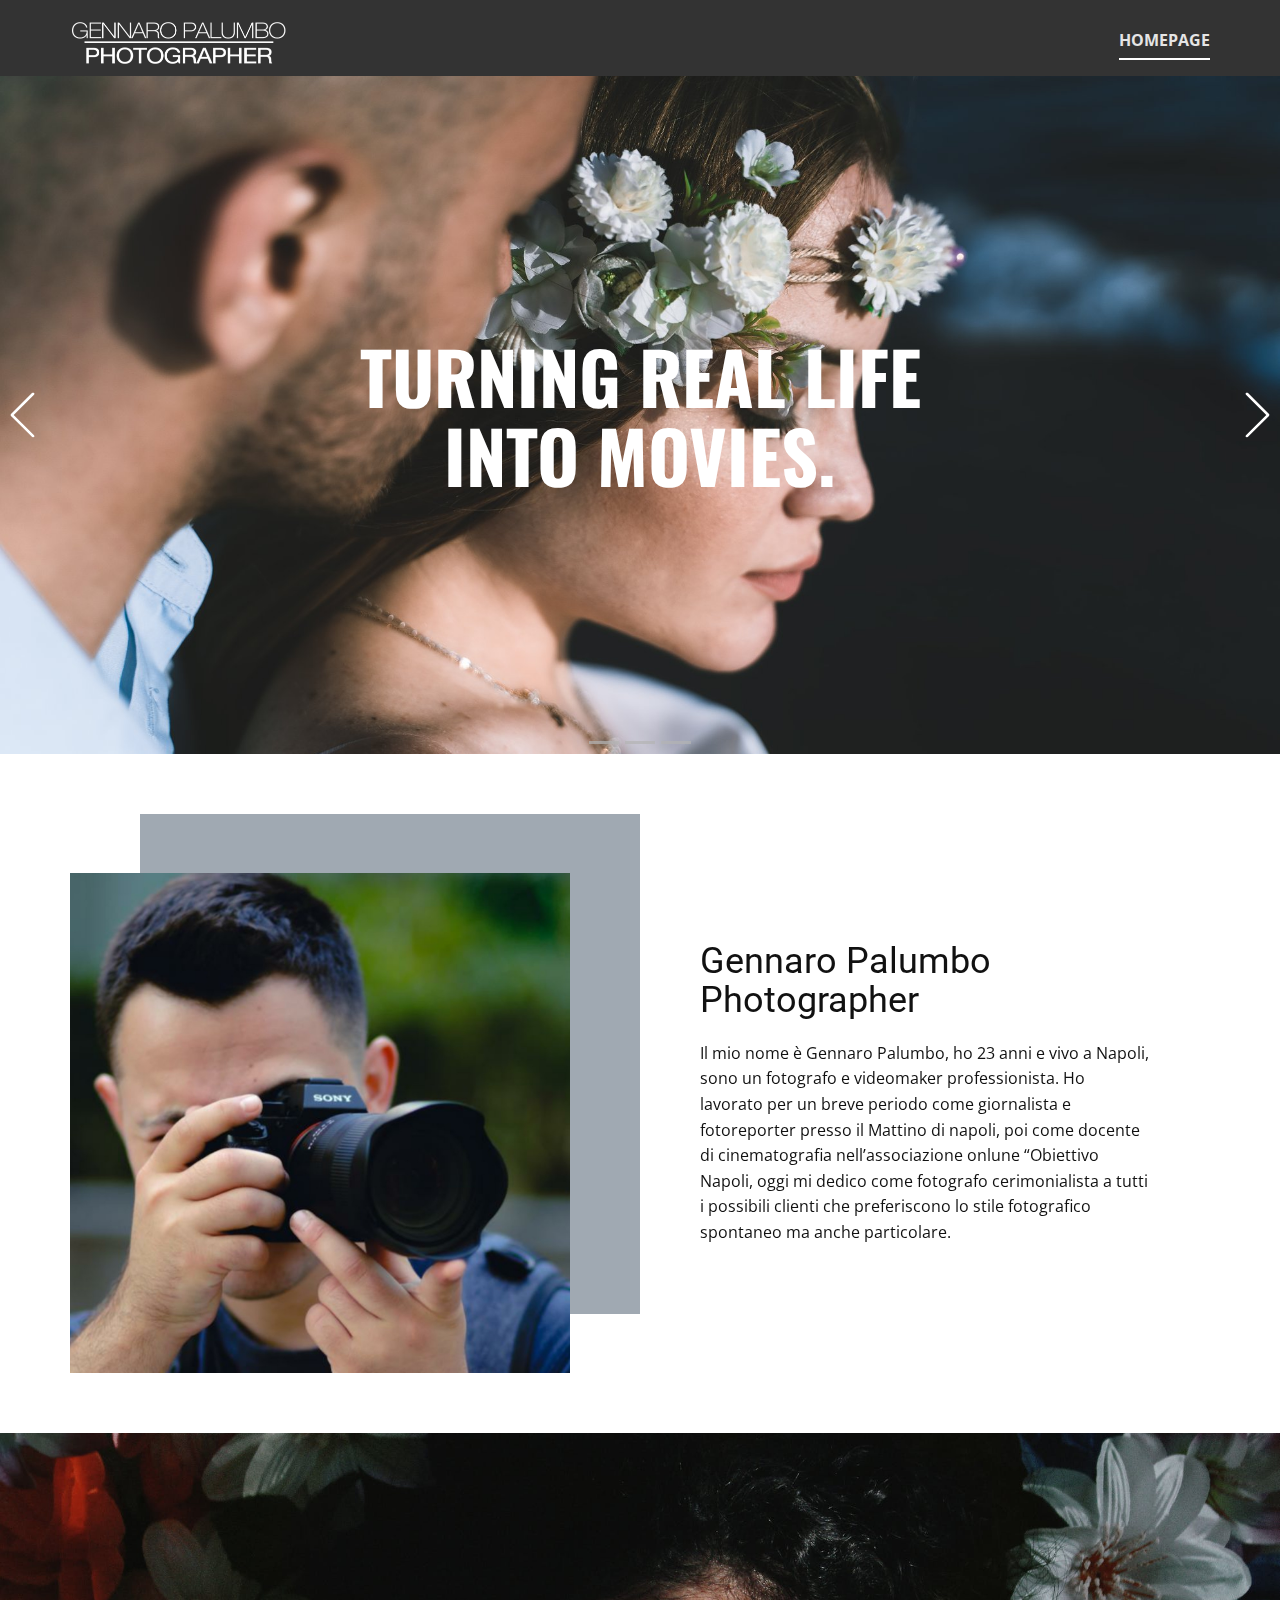
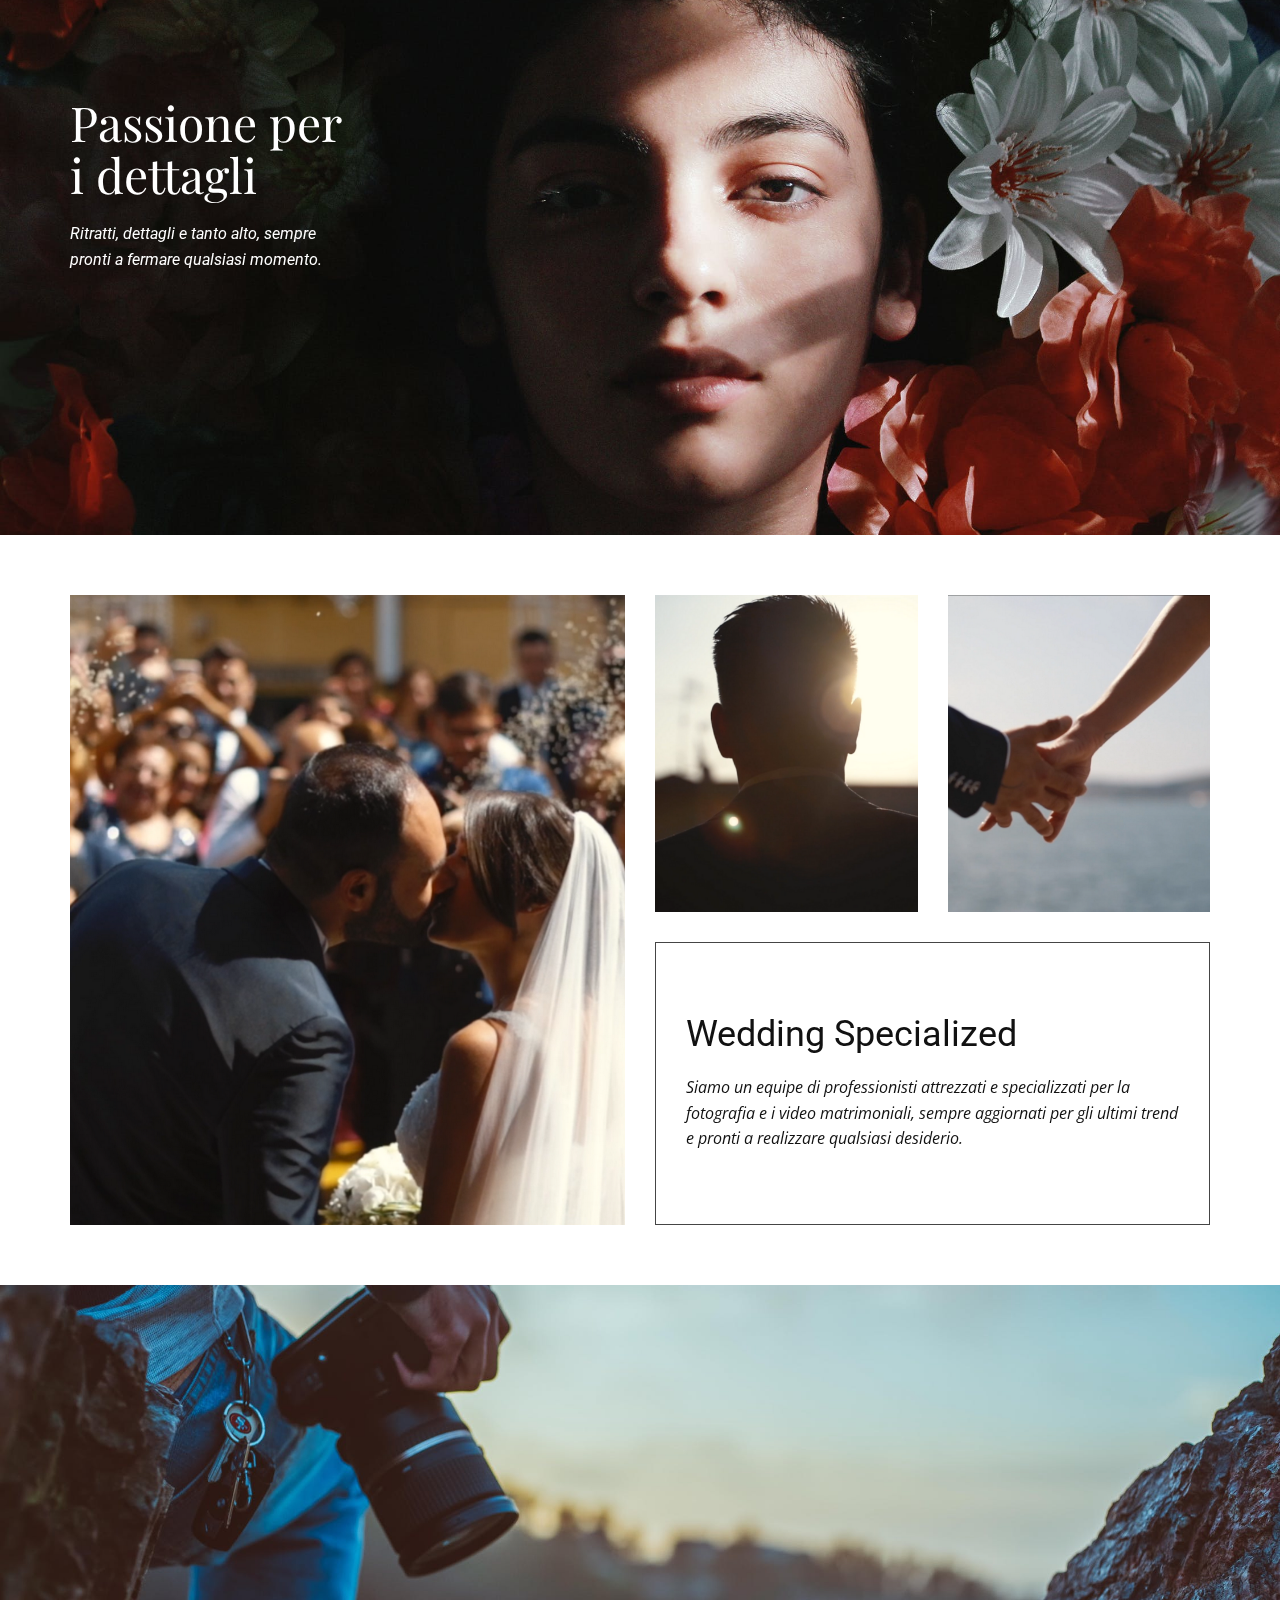
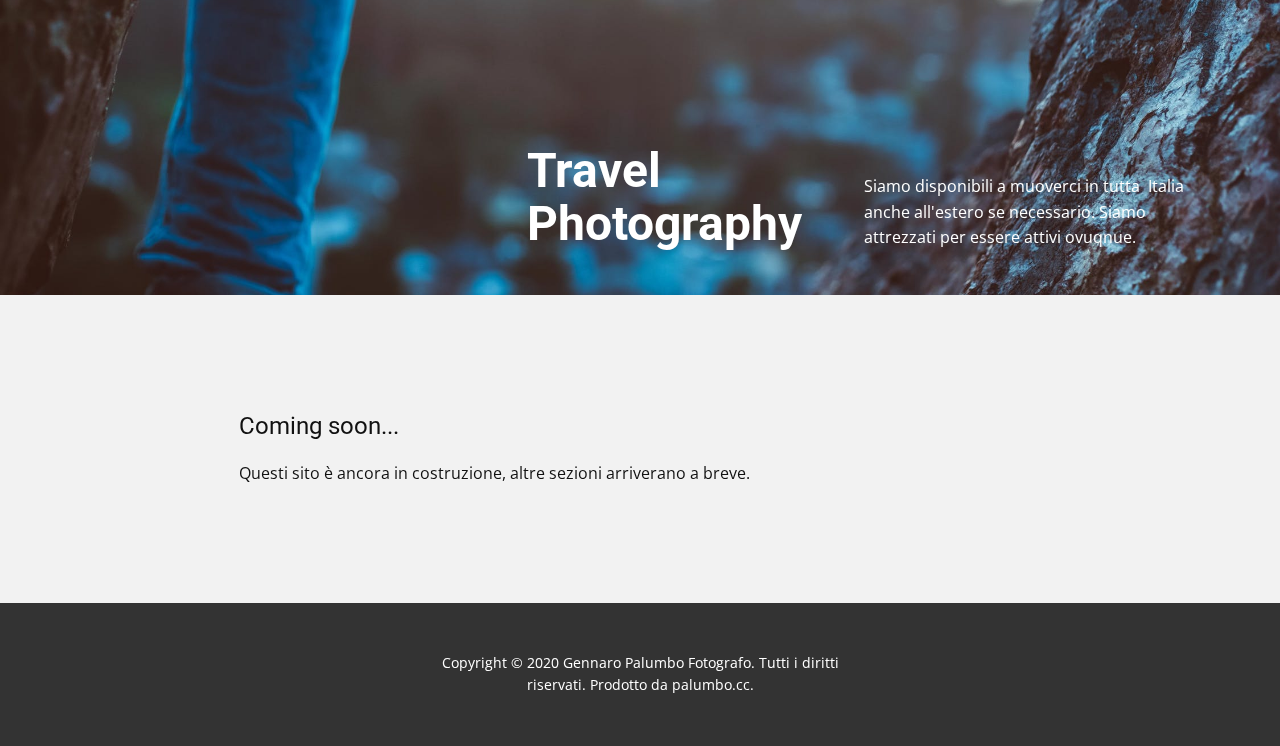
<file: index.html>
<!DOCTYPE html>
<html style="font-size: 16px;" lang="it-IT">
  <head>
    <meta name="viewport" content="width=device-width, initial-scale=1.0">
    <meta charset="utf-8">
    <meta name="keywords" content="turning real lifeinto movies., CEremonialPHOTOGRAPHER, modelshooting, Gennaro Palumbo Photographer, Wedding Specialized">
    <meta name="description" content="">
    <meta name="page_type" content="np-template-header-footer-from-plugin">
    <title>HomePage</title>
    <link rel="stylesheet" href="nicepage.css" media="screen">
<link rel="stylesheet" href="HomePage.css" media="screen">
    <script class="u-script" type="text/javascript" src="jquery.js" defer=""></script>
    <script class="u-script" type="text/javascript" src="nicepage.js" defer=""></script>
    <meta name="generator" content="Nicepage 2.22.0, nicepage.com">
    
    
    
    
    
    
    
    
    
    
    <link id="u-theme-google-font" rel="stylesheet" href="https://fonts.googleapis.com/css?family=Roboto:100,100i,300,300i,400,400i,500,500i,700,700i,900,900i|Open+Sans:300,300i,400,400i,600,600i,700,700i,800,800i">
    <link id="u-page-google-font" rel="stylesheet" href="https://fonts.googleapis.com/css?family=Oswald:200,300,400,500,600,700|Playfair+Display:400,400i,700,700i,900,900i">
    <script type="application/ld+json">{
		"@context": "http://schema.org",
		"@type": "Organization",
		"name": "Gennaro Palumbo Photographer",
		"url": "index.html",
		"logo": "images/logo_bianco.png"
}</script>
    <meta property="og:title" content="HomePage">
    <meta property="og:type" content="website">
    <meta name="theme-color" content="#478ac9">
    <link rel="canonical" href="index.html">
    <meta property="og:url" content="index.html">
  </head>
  <body data-home-page="HomePage.html" data-home-page-title="HomePage" class="u-body"><header class="u-clearfix u-grey-80 u-header u-sticky u-header" id="sec-715e"><div class="u-clearfix u-sheet u-sheet-1">
        <a href="https://nicepage.com" class="u-image u-logo u-image-1">
          <img src="images/logo_bianco.png" class="u-logo-image u-logo-image-1" data-image-width="216.857">
        </a>
        <nav class="u-menu u-menu-dropdown u-offcanvas u-menu-1">
          <div class="menu-collapse" style="font-size: 1rem; letter-spacing: 0; font-weight: 700; text-transform: uppercase;">
            <a class="u-border-2 u-border-active-white u-border-hover-palette-1-base u-border-no-left u-border-no-right u-border-no-top u-button-style u-custom-left-right-menu-spacing u-custom-padding-bottom u-custom-top-bottom-menu-spacing u-nav-link u-text-active-grey-10 u-text-hover-palette-2-base u-text-white" href="#">
              <svg><use xmlns:xlink="http://www.w3.org/1999/xlink" xlink:href="#menu-hamburger"></use></svg>
              <svg version="1.1" xmlns="http://www.w3.org/2000/svg" xmlns:xlink="http://www.w3.org/1999/xlink"><defs><symbol id="menu-hamburger" viewBox="0 0 16 16" style="width: 16px; height: 16px;"><rect y="1" width="16" height="2"></rect><rect y="7" width="16" height="2"></rect><rect y="13" width="16" height="2"></rect>
</symbol>
</defs></svg>
            </a>
          </div>
          <div class="u-nav-container">
            <ul class="u-nav u-spacing-30 u-text-white u-unstyled u-nav-1"><li class="u-nav-item"><a class="u-border-2 u-border-active-white u-border-hover-palette-1-base u-border-no-left u-border-no-right u-border-no-top u-button-style u-nav-link u-text-active-grey-10 u-text-hover-palette-2-base u-text-white" href="HomePage.html" style="padding: 10px 0;">HomePage</a>
</li></ul>
          </div>
          <div class="u-nav-container-collapse">
            <div class="u-black u-container-style u-inner-container-layout u-opacity u-opacity-95 u-sidenav">
              <div class="u-menu-close"></div>
              <ul class="u-align-center u-nav u-popupmenu-items u-unstyled u-nav-2"><li class="u-nav-item"><a class="u-button-style u-nav-link" href="HomePage.html">HomePage</a>
</li></ul>
            </div>
            <div class="u-black u-menu-overlay u-opacity u-opacity-70"></div>
          </div>
        </nav>
      </div></header>
    <section id="carousel_afe4" class="u-carousel u-slide u-block-e05d-1" data-u-ride="carousel" data-interval="5000">
      <ol class="u-absolute-hcenter u-carousel-indicators u-block-e05d-2">
        <li data-u-target="#carousel_afe4" data-u-slide-to="0" class="u-grey-30"></li>
        <li data-u-target="#carousel_afe4" class="u-grey-30" data-u-slide-to="1"></li>
        <li data-u-target="#carousel_afe4" class="u-grey-30" data-u-slide-to="2"></li>
      </ol>
      <div class="u-carousel-inner" role="listbox">
        <div class="u-active u-align-center u-carousel-item u-clearfix u-image u-section-1-1" src="">
          <div class="u-clearfix u-sheet u-valign-middle u-sheet-1">
            <h1 class="u-custom-font u-font-oswald u-text u-text-body-alt-color u-text-default u-title u-text-1">turning real life<br>into movies.
            </h1>
          </div>
        </div>
        <div class="u-align-center u-carousel-item u-clearfix u-image u-section-1-2" src="">
          <div class="u-clearfix u-sheet u-valign-middle u-sheet-1">
            <h1 class="u-custom-font u-font-oswald u-text u-text-body-alt-color u-text-default u-title u-text-1">CEremonial<br>PHOTOGRAPHER
            </h1>
          </div>
        </div>
        <div class="u-align-center u-carousel-item u-clearfix u-image u-section-1-3" src="">
          <div class="u-clearfix u-sheet u-valign-middle u-sheet-1">
            <h1 class="u-custom-font u-font-oswald u-text u-text-body-alt-color u-text-default u-title u-text-1">model<br>shooting
            </h1>
          </div>
        </div>
      </div>
      <a class="u-absolute-vcenter u-carousel-control u-carousel-control-prev u-text-body-alt-color u-block-e05d-3" href="#carousel_afe4" role="button" data-u-slide="prev">
        <span aria-hidden="true">
          <svg viewBox="0 0 477.175 477.175"><path d="M145.188,238.575l215.5-215.5c5.3-5.3,5.3-13.8,0-19.1s-13.8-5.3-19.1,0l-225.1,225.1c-5.3,5.3-5.3,13.8,0,19.1l225.1,225
                    c2.6,2.6,6.1,4,9.5,4s6.9-1.3,9.5-4c5.3-5.3,5.3-13.8,0-19.1L145.188,238.575z"></path></svg>
        </span>
        <span class="sr-only">Previous</span>
      </a>
      <a class="u-absolute-vcenter u-carousel-control u-carousel-control-next u-text-body-alt-color u-block-e05d-4" href="#carousel_afe4" role="button" data-u-slide="next">
        <span aria-hidden="true">
          <svg viewBox="0 0 477.175 477.175"><path d="M360.731,229.075l-225.1-225.1c-5.3-5.3-13.8-5.3-19.1,0s-5.3,13.8,0,19.1l215.5,215.5l-215.5,215.5
                    c-5.3,5.3-5.3,13.8,0,19.1c2.6,2.6,6.1,4,9.5,4c3.4,0,6.9-1.3,9.5-4l225.1-225.1C365.931,242.875,365.931,234.275,360.731,229.075z"></path></svg>
        </span>
        <span class="sr-only">Next</span>
      </a>
    </section>
    <section class="u-clearfix u-section-2" id="sec-6f12">
      <div class="u-clearfix u-sheet u-sheet-1">
        <div class="u-clearfix u-expanded-width u-gutter-0 u-layout-wrap u-layout-wrap-1">
          <div class="u-layout">
            <div class="u-layout-row">
              <div class="u-container-style u-expand-resize u-layout-cell u-left-cell u-size-30 u-layout-cell-1">
                <div class="u-container-layout u-container-layout-1">
                  <div class="u-opacity u-opacity-50 u-palette-1-dark-2 u-shape u-shape-rectangle u-shape-1"></div>
                  <img class="u-image u-image-1" src="images/io.jpg">
                </div>
              </div>
              <div class="u-align-left u-container-style u-layout-cell u-right-cell u-size-30 u-layout-cell-2">
                <div class="u-container-layout u-valign-middle u-container-layout-2">
                  <h2 class="u-text u-text-1">Gennaro Palumbo Photographer</h2>
                  <p class="u-text u-text-2">Il mio nome è Gennaro Palumbo, ho 23 anni e vivo a Napoli, sono un fotografo e videomaker professionista. Ho lavorato per un breve periodo 
come giornalista e fotoreporter presso il Mattino di napoli,
poi come docente di cinematografia nell’associazione onlune “Obiettivo Napoli, oggi mi dedico come fotografo cerimonialista a tutti i possibili
clienti che preferiscono lo stile fotografico spontaneo ma anche particolare.</p>
                </div>
              </div>
            </div>
          </div>
        </div>
      </div>
    </section>
    <section class="u-clearfix u-image u-section-3" id="carousel_d69c">
      <div class="u-clearfix u-sheet u-valign-middle u-sheet-1">
        <h1 class="u-custom-font u-font-playfair-display u-text u-text-body-alt-color u-text-1">Passione per<br>i dettagli
        </h1>
        <p class="u-custom-font u-heading-font u-text u-text-body-alt-color u-text-2">Ritratti, dettagli e tanto alto, sempre<br>pronti a fermare qualsiasi momento.
        </p>
      </div>
    </section>
    <section class="u-clearfix u-section-4" id="carousel_d98d">
      <div class="u-clearfix u-sheet u-sheet-1">
        <div class="u-clearfix u-expanded-width u-gutter-30 u-layout-wrap u-layout-wrap-1">
          <div class="u-layout">
            <div class="u-layout-row">
              <div class="u-size-30">
                <div class="u-layout-col">
                  <div class="u-align-left u-container-style u-image u-layout-cell u-left-cell u-size-60 u-image-1" data-image-width="1600" data-image-height="1058">
                    <div class="u-container-layout"></div>
                  </div>
                </div>
              </div>
              <div class="u-size-30">
                <div class="u-layout-col">
                  <div class="u-size-30">
                    <div class="u-layout-row">
                      <div class="u-align-left u-container-style u-expand-resize u-image u-layout-cell u-size-30 u-image-2" src="">
                        <div class="u-container-layout u-valign-bottom"></div>
                      </div>
                      <div class="u-align-left u-container-style u-image u-layout-cell u-right-cell u-size-30 u-image-3">
                        <div class="u-container-layout u-valign-bottom"></div>
                      </div>
                    </div>
                  </div>
                  <div class="u-size-30">
                    <div class="u-layout-col">
                      <div class="u-align-left u-container-style u-layout-cell u-right-cell u-size-60 u-layout-cell-4" src="">
                        <div class="u-border-1 u-border-grey-dark-1 u-container-layout u-valign-middle u-container-layout-4" src="">
                          <h2 class="u-text u-text-1">Wedding Specialized</h2>
                          <p class="u-text u-text-2">Siamo un equipe di professionisti attrezzati e specializzati per la fotografia e i video matrimoniali, sempre aggiornati per gli ultimi trend e pronti a realizzare qualsiasi desiderio.</p>
                        </div>
                      </div>
                    </div>
                  </div>
                </div>
              </div>
            </div>
          </div>
        </div>
      </div>
    </section>
    <section class="u-clearfix u-image u-section-5" id="carousel_5e46">
      <div class="u-clearfix u-sheet u-sheet-1">
        <div class="u-clearfix u-layout-wrap u-layout-wrap-1">
          <div class="u-layout">
            <div class="u-layout-row">
              <div class="u-container-style u-layout-cell u-left-cell u-size-30 u-layout-cell-1">
                <div class="u-container-layout u-valign-bottom u-container-layout-1">
                  <h2 class="u-text u-text-body-alt-color u-text-default u-text-1">Travel&nbsp;<br>Photography
                  </h2>
                </div>
              </div>
              <div class="u-container-style u-layout-cell u-right-cell u-size-30 u-layout-cell-2">
                <div class="u-container-layout u-valign-bottom u-container-layout-2">
                  <p class="u-text u-text-body-alt-color u-text-default u-text-2">Siamo disponibili a muoverci in tutta&nbsp; Italia<br>anche all'estero se necessario. Siamo attrezzati per essere attivi ovuqnue.
                  </p>
                </div>
              </div>
            </div>
          </div>
        </div>
      </div>
    </section>
    <section class="u-clearfix u-grey-5 u-section-6" id="sec-ddc2">
      <div class="u-clearfix u-sheet u-valign-middle u-sheet-1">
        <h4 class="u-text u-text-1">Coming soon...</h4>
        <p class="u-text u-text-2">Questi sito è ancora in costruzione, altre sezioni arriverano a breve.</p>
      </div>
    </section>
    
    
    <footer class="u-align-center u-clearfix u-footer u-grey-80 u-footer" id="sec-de68"><div class="u-clearfix u-sheet u-sheet-1">
        <p class="u-small-text u-text u-text-variant u-text-1">Copyright © 2020 Gennaro Palumbo Fotografo. Tutti i diritti riservati. Prodotto da <a href="https://site.palumbo.cc" class="u-btn u-button-style u-none u-text-hover-palette-2-base u-text-white u-btn-1">palumbo.cc</a>.
        </p>
      </div></footer>
  </body>
</html>
</file>
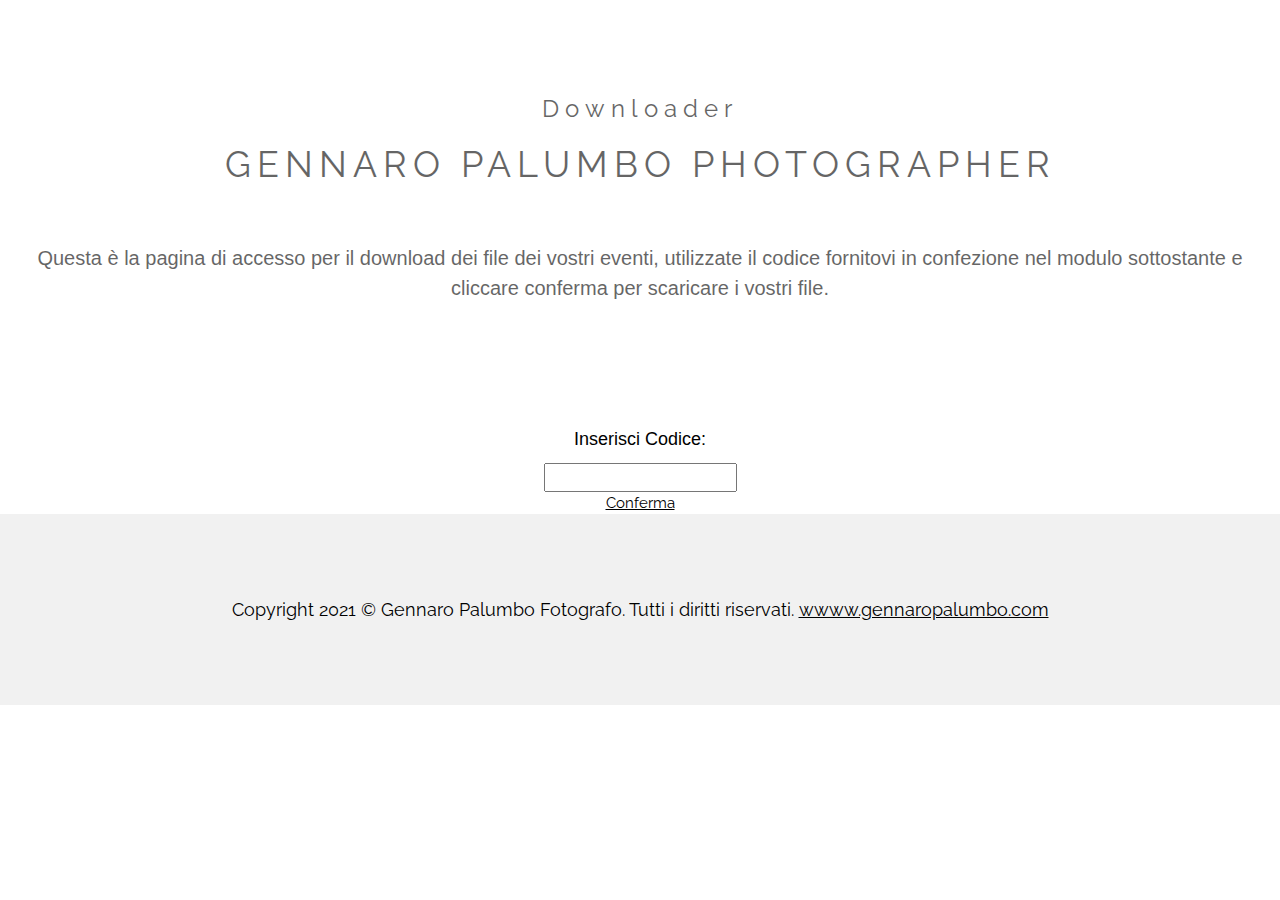
<file: code/index.html>
<!DOCTYPE html>
<html>
<title>Downloader - Gennaro Palumbo Photographer</title>
<meta charset="UTF-8">
<meta name="viewport" content="width=device-width, initial-scale=1">
<link rel="stylesheet" href="https://www.w3schools.com/w3css/4/w3.css">
<link rel="stylesheet" href="https://fonts.googleapis.com/css?family=Raleway">
<link rel="stylesheet" href="https://cdnjs.cloudflare.com/ajax/libs/font-awesome/4.7.0/css/font-awesome.min.css">
<style>
body,h1 {font-family: "Raleway", Arial, sans-serif}
h1 {letter-spacing: 6px}
.w3-row-padding img {margin-bottom: 12px}
</style>
<body>

<!-- !PAGE CONTENT! -->
<div class="w3-content" style="max-width:1500px">

<!-- Header -->
<header class="w3-panel w3-center w3-opacity" style="padding:65px 16px">
  <h1 class="w3-xlarge">Downloader</h1>
  <h1>GENNARO PALUMBO PHOTOGRAPHER</h1>
  
  <div class="w3-padding-32">
<h4>Questa è la pagina di accesso per il download dei file dei vostri eventi, utilizzate il codice fornitovi in confezione nel modulo sottostante e cliccare conferma per scaricare i vostri file.</h4>
  </div>
</header>

<!-- Form -->
<center>
<h5>Inserisci Codice:<br></h5> <input id='password' type='text'  /><br>
<a onclick="javascript:return validatePass()"><u>Conferma</u></a>
<script>
function validatePass(){
    if(document.getElementById('password').value == 'test'){
    window.open("http://gennaropalumbo.com");
        return true;
    }
  if(document.getElementById('password').value == 'rakho21'){
    window.open("https://mega.nz/folder/2N1mBbZB#M_FWOQbTa4PHJKr4GKIccw");
        return true;
    }
    if(document.getElementById('password').value == 'battesimo_piacentile'){
      window.open("https://mega.nz/folder/rUNFzayJ#1_1ZWU6E4vXDCzNhtbK2ug");
          return true;
      }
	  if(document.getElementById('password').value == 'comunionedesimone'){
	  	window.open("https://mega.nz/folder/3JUWzbrD#ZTGqXbhNSMbhesH55SAiJg");
		  return true;
	  }
	  if(document.getElementById('password').value == '18francescoesposito'){
	  	window.open("https://e.pcloud.link/publink/show?code=kZWeShZMd0Ba8oahaJfSezQrc51kX1fpS9X");
		  return true;
	  }
  else{
        alert('Il codice inserito non è corretto o inesistente. Riprovare.');
        return false;
    }
}
</script>
  </center>
<!-- End Page Content -->
</div>

<!-- Footer -->
<footer class="w3-container w3-padding-64 w3-light-grey w3-center w3-large"> 
  <p>Copyright 2021 © Gennaro Palumbo Fotografo. Tutti i diritti riservati. <a href="http://gennaropalumbo.com" target="_blank" class="w3-hover-text-green">wwww.gennaropalumbo.com</a></p>
</footer>

</body>
</html>
</file>
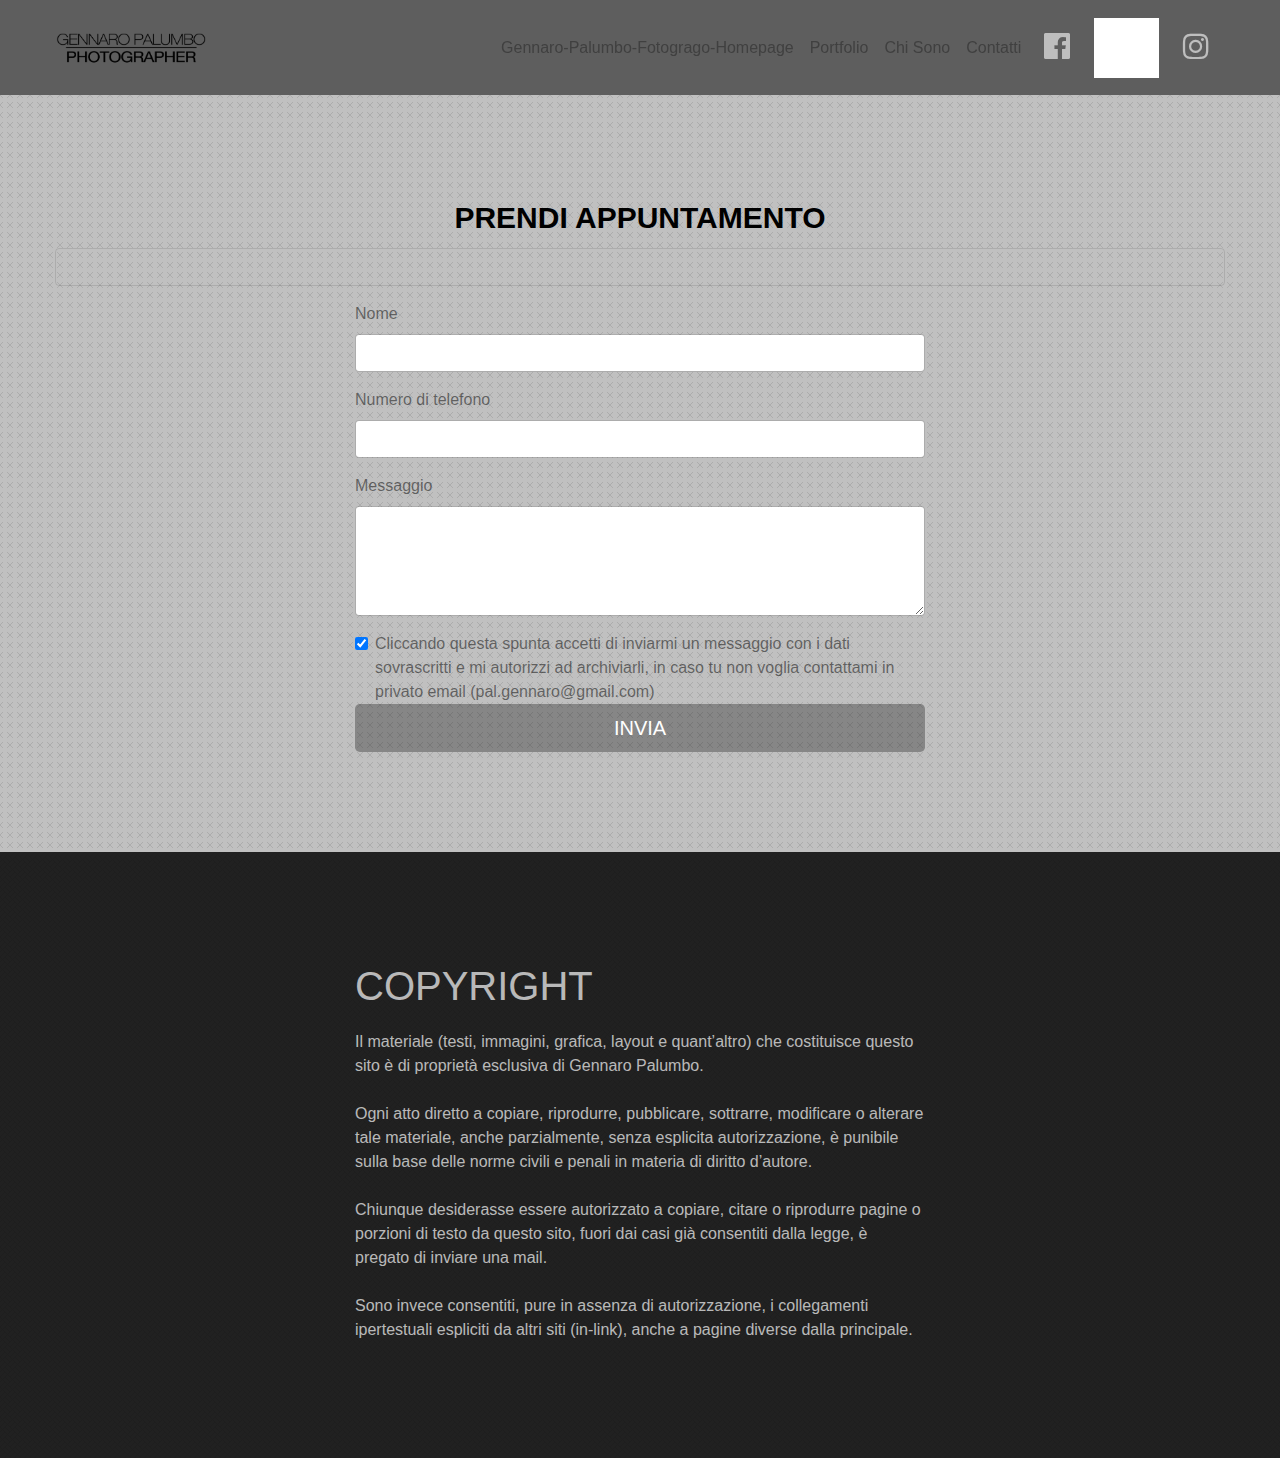
<file: chi-sono.html>
<!doctype html><html lang="it"><head>  <meta charset="utf-8">  <meta name="keywords" content="">  <meta name="description" content="">  <meta name="viewport" content="width=device-width, initial-scale=1.0, viewport-fit=cover">  <link rel="shortcut icon" type="image/png" href="favicon.ico">  <link rel="stylesheet" type="text/css" href="./css/bootstrap.min.css?8489"><link rel="stylesheet" type="text/css" href="style.css?6330"><link rel="stylesheet" type="text/css" href="./css/animate.min.css?4347"><link rel="stylesheet" type="text/css" href="./css/font-awesome.min.css"><link rel="stylesheet" type="text/css" href="./css/et-line.min.css">  <script src="./js/jquery-3.3.1.min.js?9576"></script><script src="./js/bootstrap.bundle.min.js?3691"></script><script src="./js/blocs.min.js?7710"></script><script src="./js/jqBootstrapValidation.js"></script><script src="./js/formHandler.js?8303"></script><script src="./js/lazysizes.min.js" defer></script>  <title>Chi Sono</title>  <!-- Analytics --> <!-- Analytics END -->  </head><body><!-- Main container --><div class="page-container">  <!-- bloc-0 --><div class="bloc sticky-nav bgc-davys-grey d-bloc" id="bloc-0"><div class="container none"><div class="row"><div class="col"><nav class="navbar row navbar-expand-md scroll-fx-down-in navbar-light "><a class="navbar-brand scroll-fx-left-in" href="index.html"><span class="special-tag-for-editing-text-with-html"></span><span class="special-tag-for-editing-text-with-html"></span><span class="special-tag-for-editing-text-with-html"></span><span class="special-tag-for-editing-text-with-html"></span><span class="special-tag-for-editing-text-with-html"></span><span class="special-tag-for-editing-text-with-html"></span><img src="img/logo.png" alt="logo" width="150" /></a><button id="nav-toggle" type="button" class="ml-auto ui-navbar-toggler navbar-toggler border-0 p-0" data-toggle="collapse" data-target=".navbar-1" aria-expanded="false" aria-label="Toggle navigation"><span class="navbar-toggler-icon"></span></button><div class="collapse navbar-collapse navbar-1"><ul class="site-navigation nav navbar-nav ml-auto"><li class="nav-item"><a href="index.html" class="nav-link">Gennaro-Palumbo-Fotogrago-Homepage</a></li><li class="nav-item"><a href="portfolio.html" class="nav-link">Portfolio</a></li><li class="nav-item"><a href="chi-sono.html" class="nav-link">Chi Sono</a></li><li class="nav-item"><a href="contatti.html" class="nav-link">Contatti</a></li></ul></div><div class="navbar-content-area d-block col-12 col-md-3 col-lg-2"><div class="row"><div class="align-self-center col-4 text-left d-sm-block d-none"><a href="https://blocsapp.com/"><span class="fa fa-facebook-official icon-md"></span></a></div><div class="align-self-center col-4 text-center d-sm-block d-none"><a href="https://blocsapp.com/"><span class="fa fa-twitter float-md-none icon-md"></span></a></div><div class="align-self-center col-4 text-right d-sm-block d-none"><a href="https://blocsapp.com/"><span class="fa fa-instagram float-lg-none icon-md"></span></a></div></div></div></nav></div></div></div></div><!-- bloc-0 END --><!-- ScrollToTop Button --><a class="bloc-button btn btn-d scrollToTop" onclick="scrollToTarget('1',this)"><span class="fa fa-chevron-up"></span></a><!-- ScrollToTop Button END--><!-- bloc-3 --><div class="bloc bg-crosses-l-bg bg-repeat bgc-silver l-bloc" id="bloc-3"><div class="container bloc-lg"><div class="row"><div class="col"><div class="form-group"><label class="testa1 label-style"><strong>PRENDI APPUNTAMENTO</strong></label><input class="form-control sottotesto1" /></div></div></div><div class="row"><div class="col-lg-6 offset-lg-3 offset-md-2 col-md-8"><form id="form_31250" novalidate><div class="form-group"><label>Nome</label><input id="name_31250" class="form-control" required /></div><div class="form-group"><label>Numero di telefono<br></label><input id="email_31250" class="form-control" type="email" required /></div><div class="form-group"><label>Messaggio</label><textarea id="message_31250" class="form-control" rows="4" cols="50" required></textarea></div><div class="form-check"><input class="form-check-input" type="checkbox" id="optin_31250" data-validation-minchecked-message="Errore invio" data-validation-minchecked-minchecked="1" name="optin" checked="checked" /><label class="form-check-label">Cliccando questa spunta accetti di inviarmi un messaggio con i dati sovrascritti e mi autorizzi ad archiviarli, in caso tu non voglia contattami in privato email (pal.gennaro@gmail.com)</label></div> <button class="bloc-button btn btn-d btn-lg btn-block" type="submit">INVIA</button></form></div></div></div></div><!-- bloc-3 END --><!-- bloc-4 --><div class="bloc bg-tile-d-bg bg-repeat bgc-dark-jungle-green d-bloc" id="bloc-4"><div class="container bloc-lg"><div class="row"><div class="col-sm-10 offset-sm-1 col-md-8 offset-md-2 col-lg-6 offset-lg-3"><h1 class="mg-md">COPYRIGHT</h1><p class="p-style">Il materiale (testi, immagini, grafica, layout e quant&rsquo;altro) che costituisce questo sito è di proprietà esclusiva di Gennaro Palumbo.<br><br>Ogni atto diretto a copiare, riprodurre, pubblicare, sottrarre, modificare o alterare tale materiale, anche parzialmente, senza esplicita autorizzazione, è punibile sulla base delle norme civili e penali in materia di diritto d&rsquo;autore.<br><br>Chiunque desiderasse essere autorizzato a copiare, citare o riprodurre pagine o porzioni di testo da questo sito, fuori dai casi già consentiti dalla legge, è pregato di inviare una mail.<br><br>Sono invece consentiti, pure in assenza di autorizzazione, i collegamenti ipertestuali espliciti da altri siti (in-link), anche a pagine diverse dalla principale.<br></p></div></div></div></div><!-- bloc-4 END --></div><!-- Main container END -->  <script src="./js/scrollFX.js?1016"></script><!-- Preloader --><div id="page-loading-blocs-notifaction" class="page-preloader"></div><!-- Preloader END --></body></html>
</file>
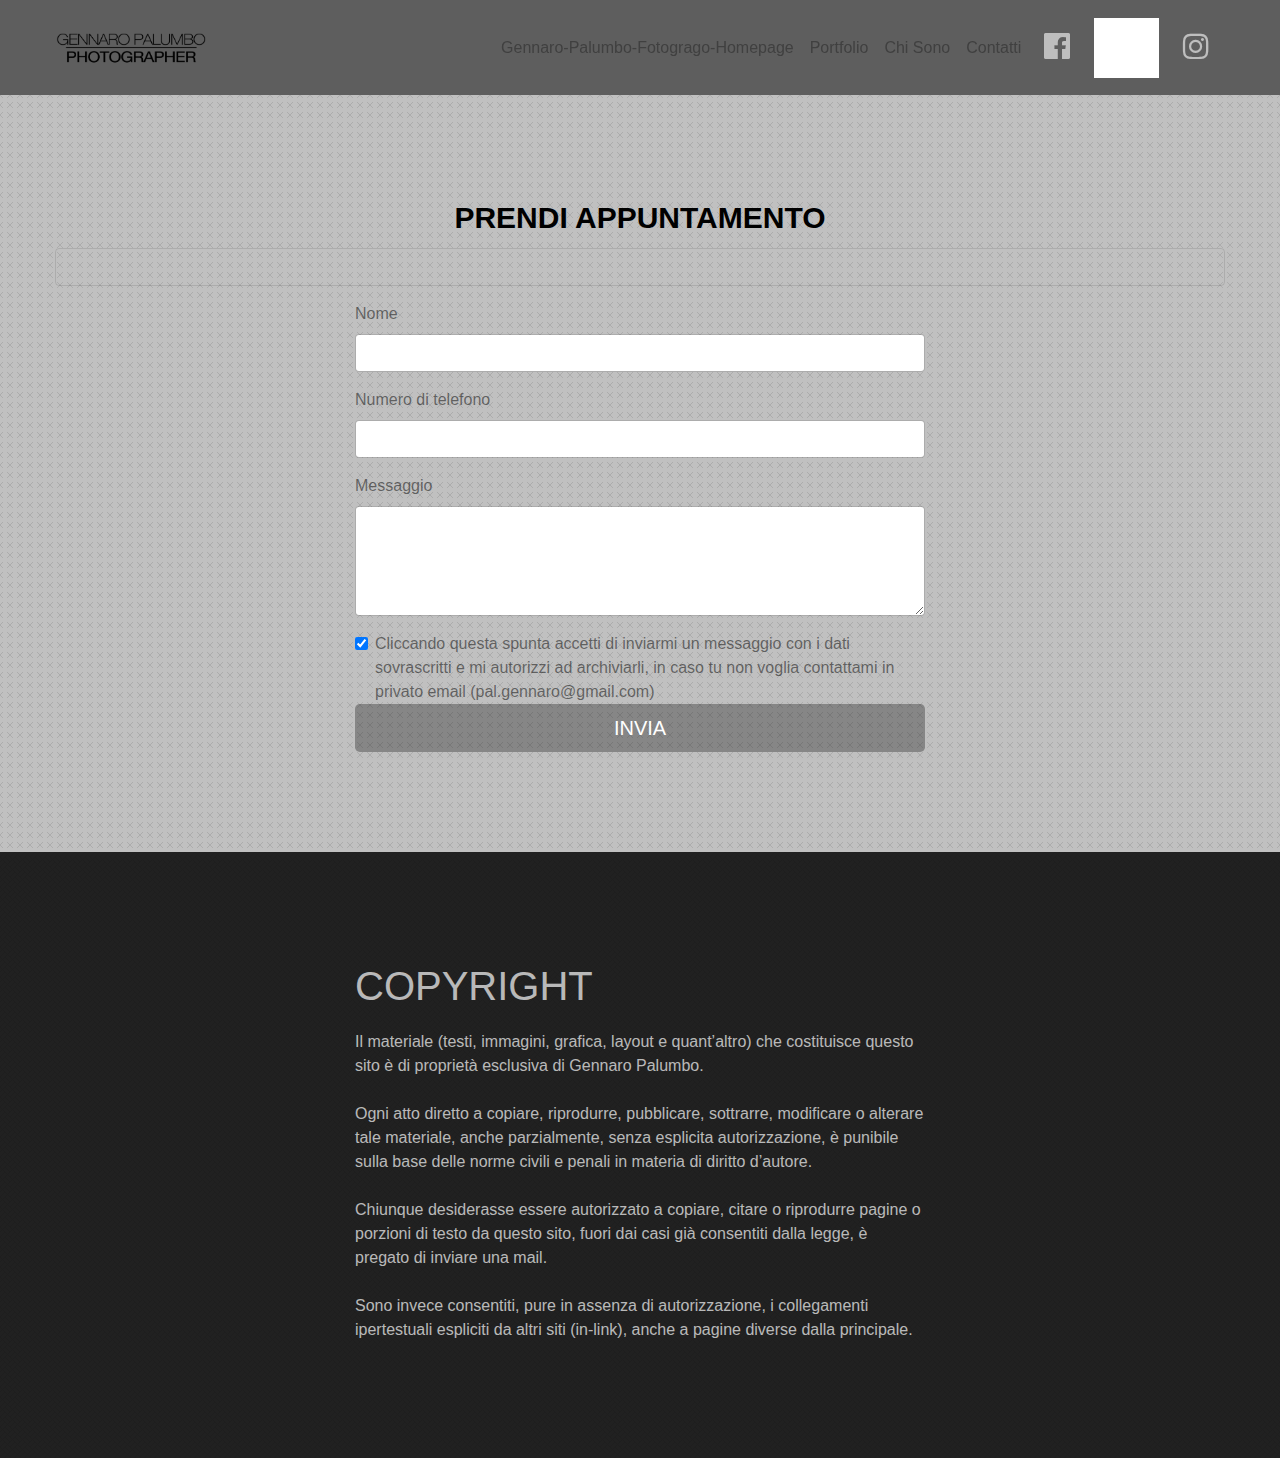
<file: contatti.html>
<!doctype html><html lang="it"><head>  <meta charset="utf-8">  <meta name="keywords" content="">  <meta name="description" content="">  <meta name="viewport" content="width=device-width, initial-scale=1.0, viewport-fit=cover">  <link rel="shortcut icon" type="image/png" href="favicon.ico">  <link rel="stylesheet" type="text/css" href="./css/bootstrap.min.css?140"><link rel="stylesheet" type="text/css" href="style.css?1232"><link rel="stylesheet" type="text/css" href="./css/animate.min.css?3955"><link rel="stylesheet" type="text/css" href="./css/font-awesome.min.css"><link rel="stylesheet" type="text/css" href="./css/et-line.min.css">  <script src="./js/jquery-3.3.1.min.js?8135"></script><script src="./js/bootstrap.bundle.min.js?5140"></script><script src="./js/blocs.min.js?1008"></script><script src="./js/jqBootstrapValidation.js"></script><script src="./js/formHandler.js?2124"></script><script src="./js/lazysizes.min.js" defer></script>  <title>Contatti</title>  <!-- Analytics --> <!-- Analytics END -->  </head><body><!-- Main container --><div class="page-container">  <!-- bloc-0 --><div class="bloc sticky-nav bgc-davys-grey d-bloc" id="bloc-0"><div class="container none"><div class="row"><div class="col"><nav class="navbar row navbar-expand-md scroll-fx-down-in navbar-light "><a class="navbar-brand scroll-fx-left-in" href="index.html"><span class="special-tag-for-editing-text-with-html"></span><span class="special-tag-for-editing-text-with-html"></span><span class="special-tag-for-editing-text-with-html"></span><span class="special-tag-for-editing-text-with-html"></span><span class="special-tag-for-editing-text-with-html"></span><span class="special-tag-for-editing-text-with-html"></span><img src="img/logo.png" alt="logo" width="150" /></a><button id="nav-toggle" type="button" class="ml-auto ui-navbar-toggler navbar-toggler border-0 p-0" data-toggle="collapse" data-target=".navbar-1" aria-expanded="false" aria-label="Toggle navigation"><span class="navbar-toggler-icon"></span></button><div class="collapse navbar-collapse navbar-1"><ul class="site-navigation nav navbar-nav ml-auto"><li class="nav-item"><a href="index.html" class="nav-link">Gennaro-Palumbo-Fotogrago-Homepage</a></li><li class="nav-item"><a href="portfolio.html" class="nav-link">Portfolio</a></li><li class="nav-item"><a href="chi-sono.html" class="nav-link">Chi Sono</a></li><li class="nav-item"><a href="contatti.html" class="nav-link">Contatti</a></li></ul></div><div class="navbar-content-area d-block col-12 col-md-3 col-lg-2"><div class="row"><div class="align-self-center col-4 text-left d-sm-block d-none"><a href="https://blocsapp.com/"><span class="fa fa-facebook-official icon-md"></span></a></div><div class="align-self-center col-4 text-center d-sm-block d-none"><a href="https://blocsapp.com/"><span class="fa fa-twitter float-md-none icon-md"></span></a></div><div class="align-self-center col-4 text-right d-sm-block d-none"><a href="https://blocsapp.com/"><span class="fa fa-instagram float-lg-none icon-md"></span></a></div></div></div></nav></div></div></div></div><!-- bloc-0 END --><!-- ScrollToTop Button --><a class="bloc-button btn btn-d scrollToTop" onclick="scrollToTarget('1',this)"><span class="fa fa-chevron-up"></span></a><!-- ScrollToTop Button END--><!-- bloc-3 --><div class="bloc bg-crosses-l-bg bg-repeat bgc-silver l-bloc" id="bloc-3"><div class="container bloc-lg"><div class="row"><div class="col"><div class="form-group"><label class="testa1 label-style"><strong>PRENDI APPUNTAMENTO</strong></label><input class="form-control sottotesto1" /></div></div></div><div class="row"><div class="col-lg-6 offset-lg-3 offset-md-2 col-md-8"><form id="form_31250" novalidate><div class="form-group"><label>Nome</label><input id="name_31250" class="form-control" required /></div><div class="form-group"><label>Numero di telefono<br></label><input id="email_31250" class="form-control" type="email" required /></div><div class="form-group"><label>Messaggio</label><textarea id="message_31250" class="form-control" rows="4" cols="50" required></textarea></div><div class="form-check"><input class="form-check-input" type="checkbox" id="optin_31250" data-validation-minchecked-message="Errore invio" data-validation-minchecked-minchecked="1" name="optin" checked="checked" /><label class="form-check-label">Cliccando questa spunta accetti di inviarmi un messaggio con i dati sovrascritti e mi autorizzi ad archiviarli, in caso tu non voglia contattami in privato email (pal.gennaro@gmail.com)</label></div> <button class="bloc-button btn btn-d btn-lg btn-block" type="submit">INVIA</button></form></div></div></div></div><!-- bloc-3 END --><!-- bloc-4 --><div class="bloc bg-tile-d-bg bg-repeat bgc-dark-jungle-green d-bloc" id="bloc-4"><div class="container bloc-lg"><div class="row"><div class="col-sm-10 offset-sm-1 col-md-8 offset-md-2 col-lg-6 offset-lg-3"><h1 class="mg-md">COPYRIGHT</h1><p class="p-style">Il materiale (testi, immagini, grafica, layout e quant&rsquo;altro) che costituisce questo sito è di proprietà esclusiva di Gennaro Palumbo.<br><br>Ogni atto diretto a copiare, riprodurre, pubblicare, sottrarre, modificare o alterare tale materiale, anche parzialmente, senza esplicita autorizzazione, è punibile sulla base delle norme civili e penali in materia di diritto d&rsquo;autore.<br><br>Chiunque desiderasse essere autorizzato a copiare, citare o riprodurre pagine o porzioni di testo da questo sito, fuori dai casi già consentiti dalla legge, è pregato di inviare una mail.<br><br>Sono invece consentiti, pure in assenza di autorizzazione, i collegamenti ipertestuali espliciti da altri siti (in-link), anche a pagine diverse dalla principale.<br></p></div></div></div></div><!-- bloc-4 END --></div><!-- Main container END -->  <script src="./js/scrollFX.js?3957"></script><!-- Preloader --><div id="page-loading-blocs-notifaction" class="page-preloader"></div><!-- Preloader END --></body></html>
</file>
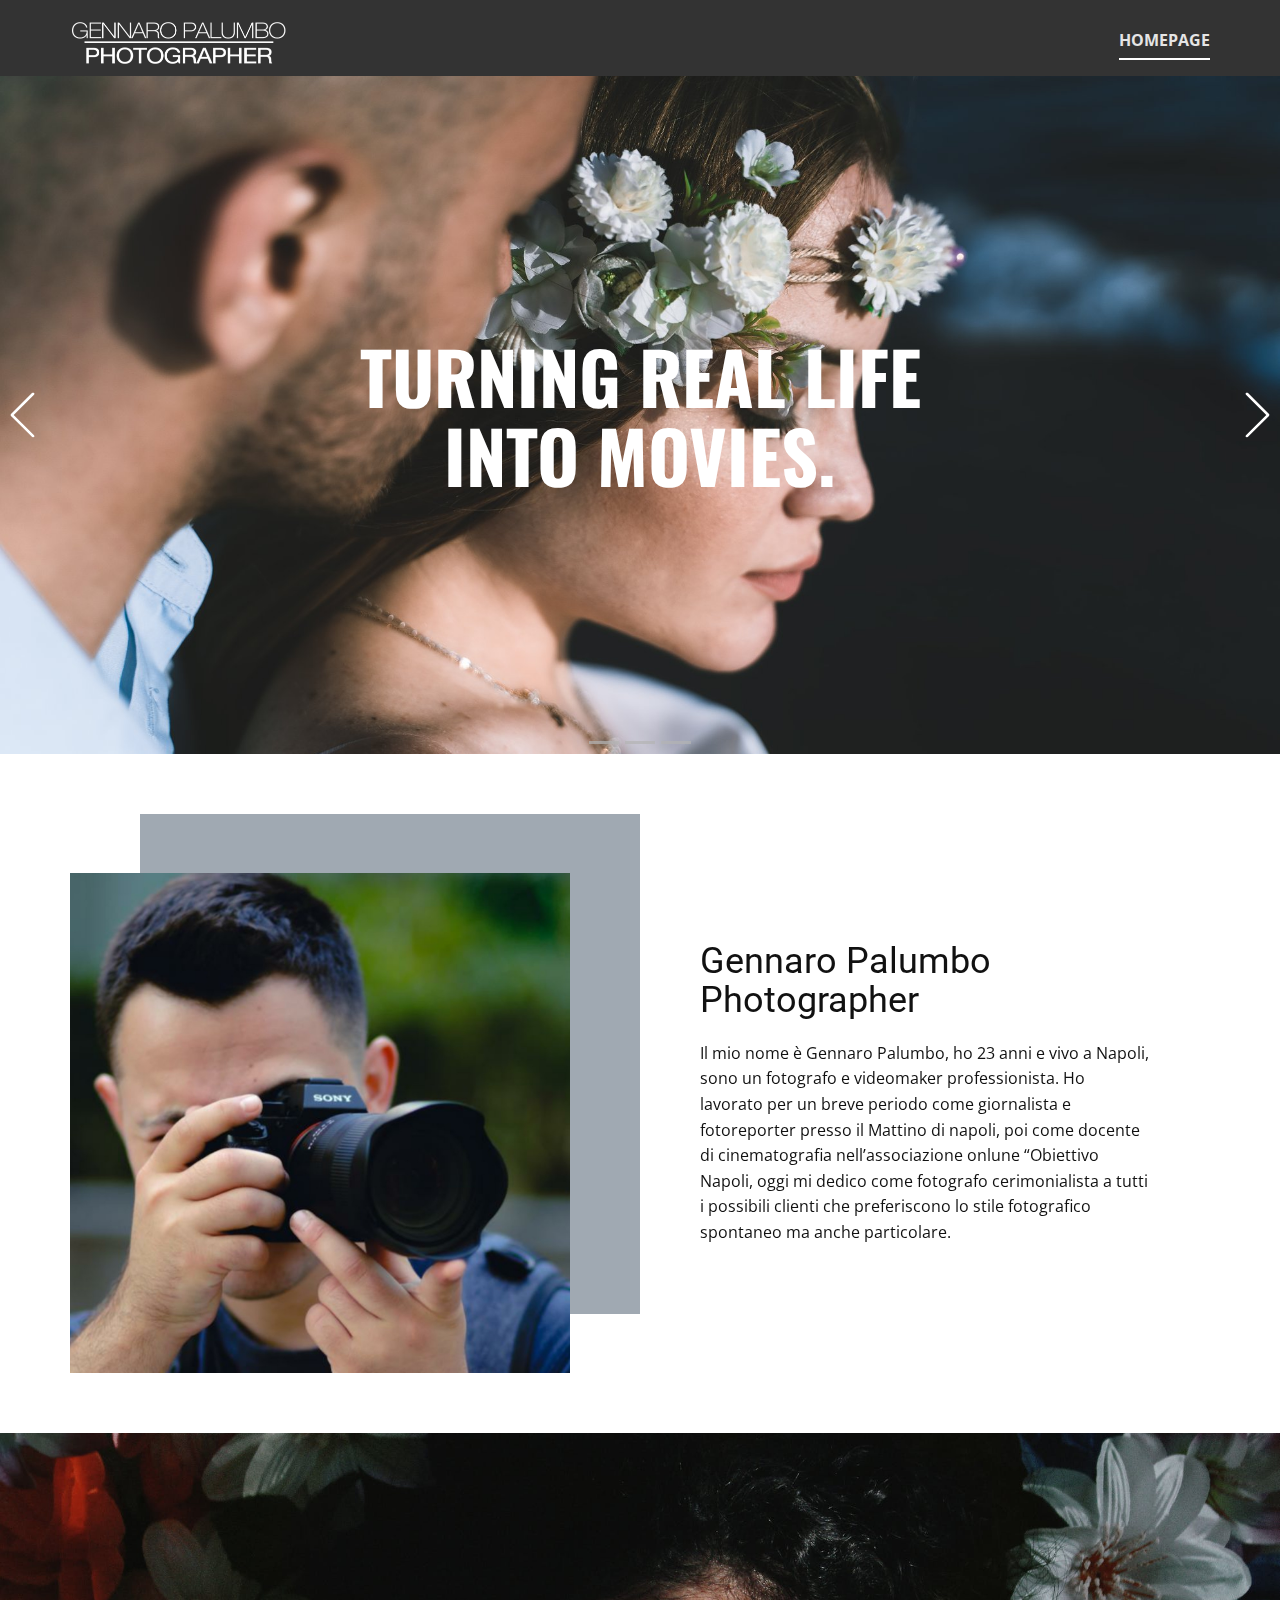
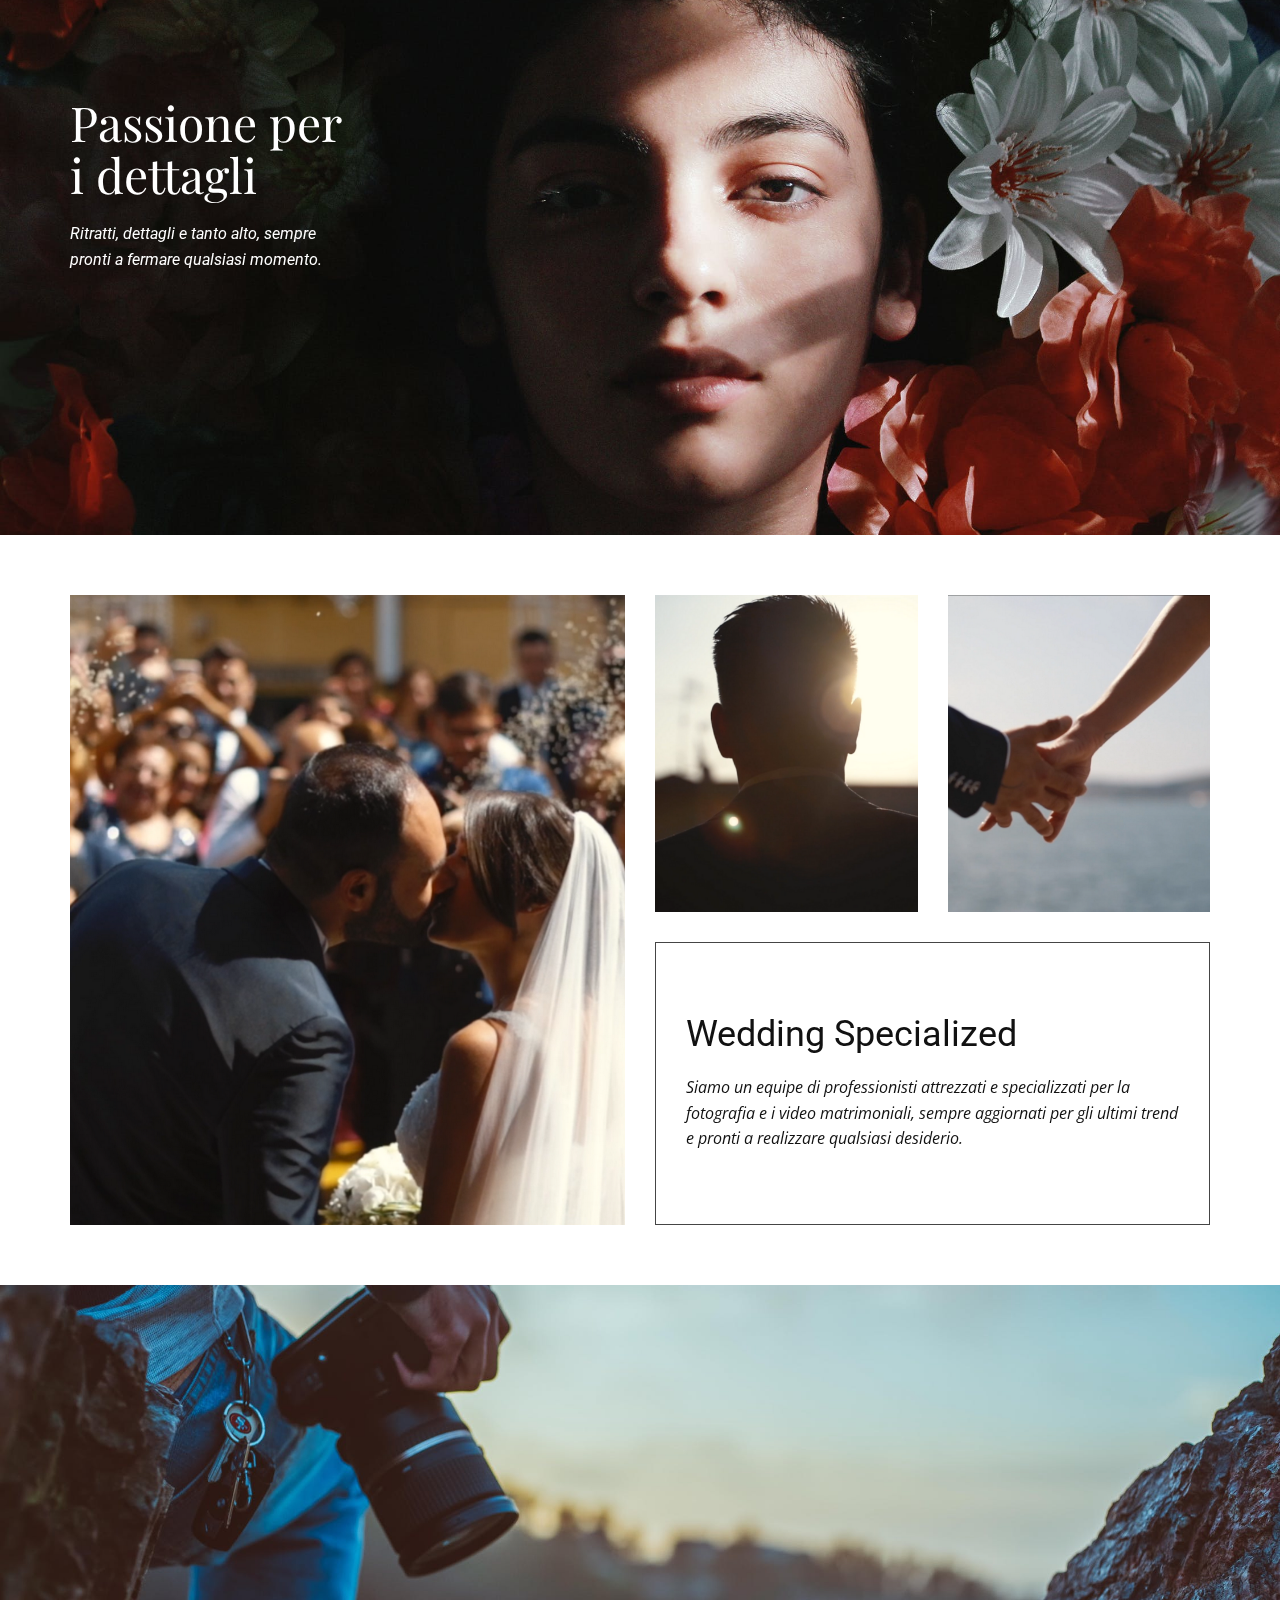
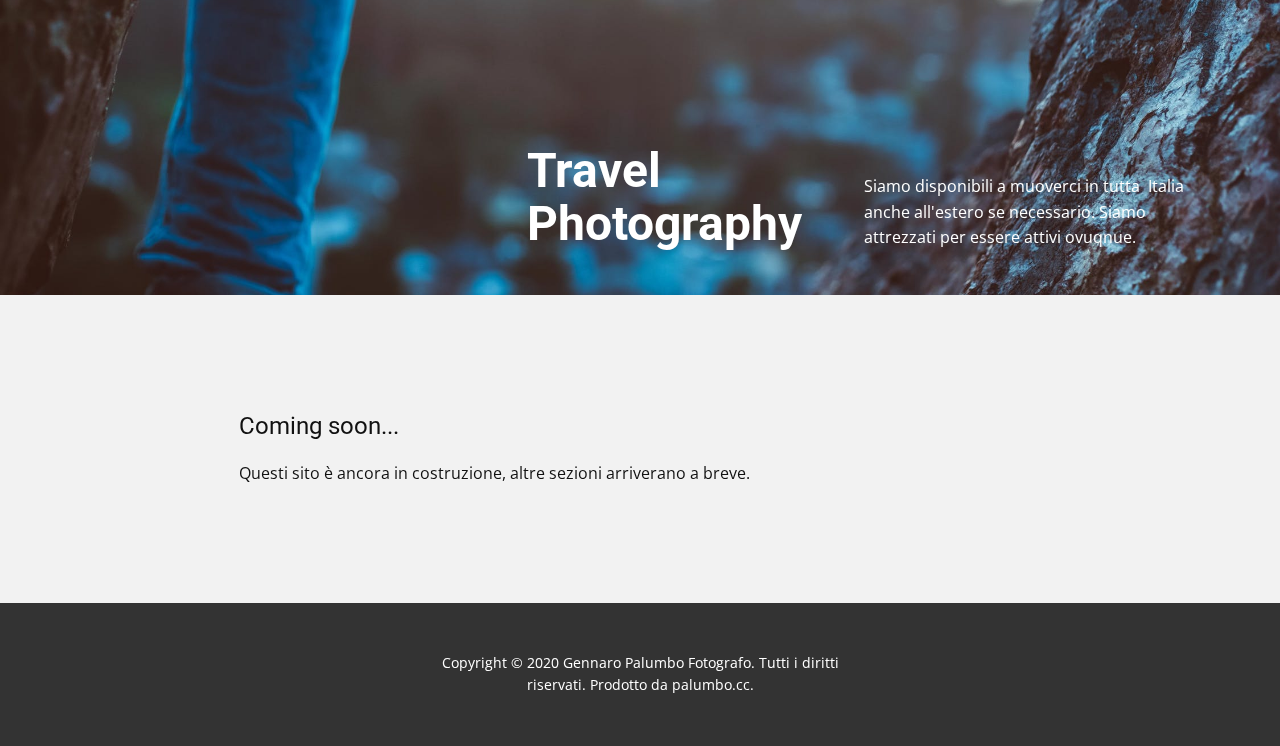
<file: HomePage.html>
<!DOCTYPE html>
<html style="font-size: 16px;" lang="it-IT">
  <head>
    <meta name="viewport" content="width=device-width, initial-scale=1.0">
    <meta charset="utf-8">
    <meta name="keywords" content="turning real lifeinto movies., CEremonialPHOTOGRAPHER, modelshooting, Gennaro Palumbo Photographer, Wedding Specialized">
    <meta name="description" content="">
    <meta name="page_type" content="np-template-header-footer-from-plugin">
    <title>HomePage</title>
    <link rel="stylesheet" href="nicepage.css" media="screen">
<link rel="stylesheet" href="HomePage.css" media="screen">
    <script class="u-script" type="text/javascript" src="jquery.js" defer=""></script>
    <script class="u-script" type="text/javascript" src="nicepage.js" defer=""></script>
    <meta name="generator" content="Nicepage 2.22.0, nicepage.com">
    
    
    
    
    
    
    
    
    
    
    <link id="u-theme-google-font" rel="stylesheet" href="https://fonts.googleapis.com/css?family=Roboto:100,100i,300,300i,400,400i,500,500i,700,700i,900,900i|Open+Sans:300,300i,400,400i,600,600i,700,700i,800,800i">
    <link id="u-page-google-font" rel="stylesheet" href="https://fonts.googleapis.com/css?family=Oswald:200,300,400,500,600,700|Playfair+Display:400,400i,700,700i,900,900i">
    <script type="application/ld+json">{
		"@context": "http://schema.org",
		"@type": "Organization",
		"name": "Gennaro Palumbo Photographer",
		"url": "index.html",
		"logo": "images/logo_bianco.png"
}</script>
    <meta property="og:title" content="HomePage">
    <meta property="og:type" content="website">
    <meta name="theme-color" content="#478ac9">
    <link rel="canonical" href="index.html">
    <meta property="og:url" content="index.html">
  </head>
  <body class="u-body"><header class="u-clearfix u-grey-80 u-header u-sticky u-header" id="sec-715e"><div class="u-clearfix u-sheet u-sheet-1">
        <a href="https://nicepage.com" class="u-image u-logo u-image-1">
          <img src="images/logo_bianco.png" class="u-logo-image u-logo-image-1" data-image-width="216.857">
        </a>
        <nav class="u-menu u-menu-dropdown u-offcanvas u-menu-1">
          <div class="menu-collapse" style="font-size: 1rem; letter-spacing: 0; font-weight: 700; text-transform: uppercase;">
            <a class="u-border-2 u-border-active-white u-border-hover-palette-1-base u-border-no-left u-border-no-right u-border-no-top u-button-style u-custom-left-right-menu-spacing u-custom-padding-bottom u-custom-top-bottom-menu-spacing u-nav-link u-text-active-grey-10 u-text-hover-palette-2-base u-text-white" href="#">
              <svg><use xmlns:xlink="http://www.w3.org/1999/xlink" xlink:href="#menu-hamburger"></use></svg>
              <svg version="1.1" xmlns="http://www.w3.org/2000/svg" xmlns:xlink="http://www.w3.org/1999/xlink"><defs><symbol id="menu-hamburger" viewBox="0 0 16 16" style="width: 16px; height: 16px;"><rect y="1" width="16" height="2"></rect><rect y="7" width="16" height="2"></rect><rect y="13" width="16" height="2"></rect>
</symbol>
</defs></svg>
            </a>
          </div>
          <div class="u-nav-container">
            <ul class="u-nav u-spacing-30 u-text-white u-unstyled u-nav-1"><li class="u-nav-item"><a class="u-border-2 u-border-active-white u-border-hover-palette-1-base u-border-no-left u-border-no-right u-border-no-top u-button-style u-nav-link u-text-active-grey-10 u-text-hover-palette-2-base u-text-white" href="HomePage.html" style="padding: 10px 0;">HomePage</a>
</li></ul>
          </div>
          <div class="u-nav-container-collapse">
            <div class="u-black u-container-style u-inner-container-layout u-opacity u-opacity-95 u-sidenav">
              <div class="u-menu-close"></div>
              <ul class="u-align-center u-nav u-popupmenu-items u-unstyled u-nav-2"><li class="u-nav-item"><a class="u-button-style u-nav-link" href="HomePage.html">HomePage</a>
</li></ul>
            </div>
            <div class="u-black u-menu-overlay u-opacity u-opacity-70"></div>
          </div>
        </nav>
      </div></header>
    <section id="carousel_afe4" class="u-carousel u-slide u-block-e05d-1" data-u-ride="carousel" data-interval="5000">
      <ol class="u-absolute-hcenter u-carousel-indicators u-block-e05d-2">
        <li data-u-target="#carousel_afe4" data-u-slide-to="0" class="u-grey-30"></li>
        <li data-u-target="#carousel_afe4" class="u-grey-30" data-u-slide-to="1"></li>
        <li data-u-target="#carousel_afe4" class="u-grey-30" data-u-slide-to="2"></li>
      </ol>
      <div class="u-carousel-inner" role="listbox">
        <div class="u-active u-align-center u-carousel-item u-clearfix u-image u-section-1-1" src="">
          <div class="u-clearfix u-sheet u-valign-middle u-sheet-1">
            <h1 class="u-custom-font u-font-oswald u-text u-text-body-alt-color u-text-default u-title u-text-1">turning real life<br>into movies.
            </h1>
          </div>
        </div>
        <div class="u-align-center u-carousel-item u-clearfix u-image u-section-1-2" src="">
          <div class="u-clearfix u-sheet u-valign-middle u-sheet-1">
            <h1 class="u-custom-font u-font-oswald u-text u-text-body-alt-color u-text-default u-title u-text-1">CEremonial<br>PHOTOGRAPHER
            </h1>
          </div>
        </div>
        <div class="u-align-center u-carousel-item u-clearfix u-image u-section-1-3" src="">
          <div class="u-clearfix u-sheet u-valign-middle u-sheet-1">
            <h1 class="u-custom-font u-font-oswald u-text u-text-body-alt-color u-text-default u-title u-text-1">model<br>shooting
            </h1>
          </div>
        </div>
      </div>
      <a class="u-absolute-vcenter u-carousel-control u-carousel-control-prev u-text-body-alt-color u-block-e05d-3" href="#carousel_afe4" role="button" data-u-slide="prev">
        <span aria-hidden="true">
          <svg viewBox="0 0 477.175 477.175"><path d="M145.188,238.575l215.5-215.5c5.3-5.3,5.3-13.8,0-19.1s-13.8-5.3-19.1,0l-225.1,225.1c-5.3,5.3-5.3,13.8,0,19.1l225.1,225
                    c2.6,2.6,6.1,4,9.5,4s6.9-1.3,9.5-4c5.3-5.3,5.3-13.8,0-19.1L145.188,238.575z"></path></svg>
        </span>
        <span class="sr-only">Previous</span>
      </a>
      <a class="u-absolute-vcenter u-carousel-control u-carousel-control-next u-text-body-alt-color u-block-e05d-4" href="#carousel_afe4" role="button" data-u-slide="next">
        <span aria-hidden="true">
          <svg viewBox="0 0 477.175 477.175"><path d="M360.731,229.075l-225.1-225.1c-5.3-5.3-13.8-5.3-19.1,0s-5.3,13.8,0,19.1l215.5,215.5l-215.5,215.5
                    c-5.3,5.3-5.3,13.8,0,19.1c2.6,2.6,6.1,4,9.5,4c3.4,0,6.9-1.3,9.5-4l225.1-225.1C365.931,242.875,365.931,234.275,360.731,229.075z"></path></svg>
        </span>
        <span class="sr-only">Next</span>
      </a>
    </section>
    <section class="u-clearfix u-section-2" id="sec-6f12">
      <div class="u-clearfix u-sheet u-sheet-1">
        <div class="u-clearfix u-expanded-width u-gutter-0 u-layout-wrap u-layout-wrap-1">
          <div class="u-layout">
            <div class="u-layout-row">
              <div class="u-container-style u-expand-resize u-layout-cell u-left-cell u-size-30 u-layout-cell-1">
                <div class="u-container-layout u-container-layout-1">
                  <div class="u-opacity u-opacity-50 u-palette-1-dark-2 u-shape u-shape-rectangle u-shape-1"></div>
                  <img class="u-image u-image-1" src="images/io.jpg">
                </div>
              </div>
              <div class="u-align-left u-container-style u-layout-cell u-right-cell u-size-30 u-layout-cell-2">
                <div class="u-container-layout u-valign-middle u-container-layout-2">
                  <h2 class="u-text u-text-1">Gennaro Palumbo Photographer</h2>
                  <p class="u-text u-text-2">Il mio nome è Gennaro Palumbo, ho 23 anni e vivo a Napoli, sono un fotografo e videomaker professionista. Ho lavorato per un breve periodo 
come giornalista e fotoreporter presso il Mattino di napoli,
poi come docente di cinematografia nell’associazione onlune “Obiettivo Napoli, oggi mi dedico come fotografo cerimonialista a tutti i possibili
clienti che preferiscono lo stile fotografico spontaneo ma anche particolare.</p>
                </div>
              </div>
            </div>
          </div>
        </div>
      </div>
    </section>
    <section class="u-clearfix u-image u-section-3" id="carousel_d69c">
      <div class="u-clearfix u-sheet u-valign-middle u-sheet-1">
        <h1 class="u-custom-font u-font-playfair-display u-text u-text-body-alt-color u-text-1">Passione per<br>i dettagli
        </h1>
        <p class="u-custom-font u-heading-font u-text u-text-body-alt-color u-text-2">Ritratti, dettagli e tanto alto, sempre<br>pronti a fermare qualsiasi momento.
        </p>
      </div>
    </section>
    <section class="u-clearfix u-section-4" id="carousel_d98d">
      <div class="u-clearfix u-sheet u-sheet-1">
        <div class="u-clearfix u-expanded-width u-gutter-30 u-layout-wrap u-layout-wrap-1">
          <div class="u-layout">
            <div class="u-layout-row">
              <div class="u-size-30">
                <div class="u-layout-col">
                  <div class="u-align-left u-container-style u-image u-layout-cell u-left-cell u-size-60 u-image-1" data-image-width="1600" data-image-height="1058">
                    <div class="u-container-layout"></div>
                  </div>
                </div>
              </div>
              <div class="u-size-30">
                <div class="u-layout-col">
                  <div class="u-size-30">
                    <div class="u-layout-row">
                      <div class="u-align-left u-container-style u-expand-resize u-image u-layout-cell u-size-30 u-image-2" src="">
                        <div class="u-container-layout u-valign-bottom"></div>
                      </div>
                      <div class="u-align-left u-container-style u-image u-layout-cell u-right-cell u-size-30 u-image-3">
                        <div class="u-container-layout u-valign-bottom"></div>
                      </div>
                    </div>
                  </div>
                  <div class="u-size-30">
                    <div class="u-layout-col">
                      <div class="u-align-left u-container-style u-layout-cell u-right-cell u-size-60 u-layout-cell-4" src="">
                        <div class="u-border-1 u-border-grey-dark-1 u-container-layout u-valign-middle u-container-layout-4" src="">
                          <h2 class="u-text u-text-1">Wedding Specialized</h2>
                          <p class="u-text u-text-2">Siamo un equipe di professionisti attrezzati e specializzati per la fotografia e i video matrimoniali, sempre aggiornati per gli ultimi trend e pronti a realizzare qualsiasi desiderio.</p>
                        </div>
                      </div>
                    </div>
                  </div>
                </div>
              </div>
            </div>
          </div>
        </div>
      </div>
    </section>
    <section class="u-clearfix u-image u-section-5" id="carousel_5e46">
      <div class="u-clearfix u-sheet u-sheet-1">
        <div class="u-clearfix u-layout-wrap u-layout-wrap-1">
          <div class="u-layout">
            <div class="u-layout-row">
              <div class="u-container-style u-layout-cell u-left-cell u-size-30 u-layout-cell-1">
                <div class="u-container-layout u-valign-bottom u-container-layout-1">
                  <h2 class="u-text u-text-body-alt-color u-text-default u-text-1">Travel&nbsp;<br>Photography
                  </h2>
                </div>
              </div>
              <div class="u-container-style u-layout-cell u-right-cell u-size-30 u-layout-cell-2">
                <div class="u-container-layout u-valign-bottom u-container-layout-2">
                  <p class="u-text u-text-body-alt-color u-text-default u-text-2">Siamo disponibili a muoverci in tutta&nbsp; Italia<br>anche all'estero se necessario. Siamo attrezzati per essere attivi ovuqnue.
                  </p>
                </div>
              </div>
            </div>
          </div>
        </div>
      </div>
    </section>
    <section class="u-clearfix u-grey-5 u-section-6" id="sec-ddc2">
      <div class="u-clearfix u-sheet u-valign-middle u-sheet-1">
        <h4 class="u-text u-text-1">Coming soon...</h4>
        <p class="u-text u-text-2">Questi sito è ancora in costruzione, altre sezioni arriverano a breve.</p>
      </div>
    </section>
    
    
    <footer class="u-align-center u-clearfix u-footer u-grey-80 u-footer" id="sec-de68"><div class="u-clearfix u-sheet u-sheet-1">
        <p class="u-small-text u-text u-text-variant u-text-1">Copyright © 2020 Gennaro Palumbo Fotografo. Tutti i diritti riservati. Prodotto da <a href="https://site.palumbo.cc" class="u-btn u-button-style u-none u-text-hover-palette-2-base u-text-white u-btn-1">palumbo.cc</a>.
        </p>
      </div></footer>
  </body>
</html>
</file>
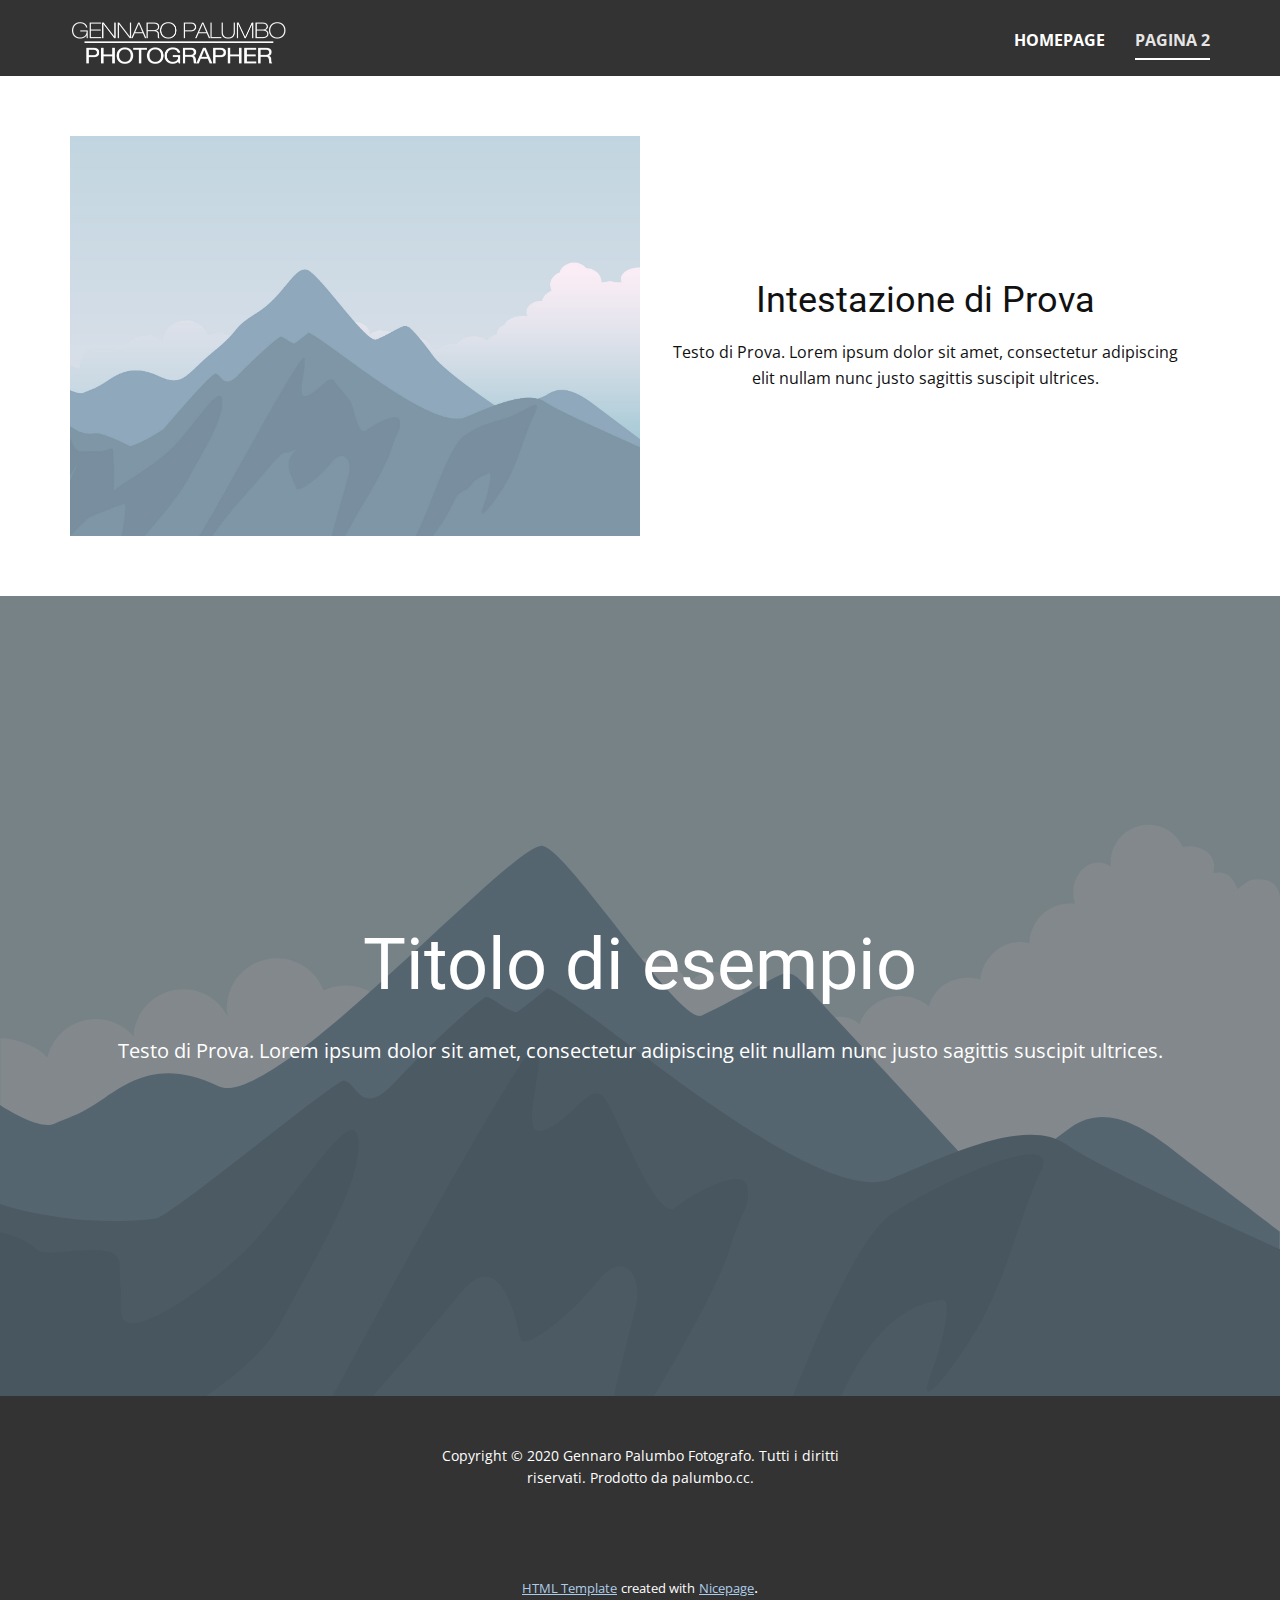
<file: Pagina-2.html>
<!DOCTYPE html>
<html style="font-size: 16px;">
  <head>
    <meta name="viewport" content="width=device-width, initial-scale=1.0">
    <meta charset="utf-8">
    <meta name="keywords" content="Titolo di esempio">
    <meta name="description" content="">
    <meta name="page_type" content="np-template-header-footer-from-plugin">
    <title>Pagina 2</title>
    <link rel="stylesheet" href="nicepage.css" media="screen">
<link rel="stylesheet" href="Pagina-2.css" media="screen">
    <script class="u-script" type="text/javascript" src="jquery.js" defer=""></script>
    <script class="u-script" type="text/javascript" src="nicepage.js" defer=""></script>
    <meta name="generator" content="Nicepage 2.22.0, nicepage.com">
    
    
    
    <link id="u-theme-google-font" rel="stylesheet" href="https://fonts.googleapis.com/css?family=Roboto:100,100i,300,300i,400,400i,500,500i,700,700i,900,900i|Open+Sans:300,300i,400,400i,600,600i,700,700i,800,800i">
    <script type="application/ld+json">{
		"@context": "http://schema.org",
		"@type": "Organization",
		"name": "",
		"url": "index.html",
		"logo": "images/logo_bianco.png"
}</script>
    <meta property="og:title" content="Pagina 2">
    <meta property="og:type" content="website">
    <meta name="theme-color" content="#478ac9">
    <link rel="canonical" href="index.html">
    <meta property="og:url" content="index.html">
  </head>
  <body class="u-body"><header class="u-clearfix u-grey-80 u-header u-sticky u-header" id="sec-715e"><div class="u-clearfix u-sheet u-sheet-1">
        <a href="https://nicepage.com" class="u-image u-logo u-image-1">
          <img src="images/logo_bianco.png" class="u-logo-image u-logo-image-1" data-image-width="216.857">
        </a>
        <nav class="u-menu u-menu-dropdown u-offcanvas u-menu-1">
          <div class="menu-collapse" style="font-size: 1rem; letter-spacing: 0; font-weight: 700; text-transform: uppercase;">
            <a class="u-border-2 u-border-active-white u-border-hover-palette-1-base u-border-no-left u-border-no-right u-border-no-top u-button-style u-custom-left-right-menu-spacing u-custom-padding-bottom u-custom-top-bottom-menu-spacing u-nav-link u-text-active-grey-10 u-text-hover-palette-2-base u-text-white" href="#">
              <svg><use xmlns:xlink="http://www.w3.org/1999/xlink" xlink:href="#menu-hamburger"></use></svg>
              <svg version="1.1" xmlns="http://www.w3.org/2000/svg" xmlns:xlink="http://www.w3.org/1999/xlink"><defs><symbol id="menu-hamburger" viewBox="0 0 16 16" style="width: 16px; height: 16px;"><rect y="1" width="16" height="2"></rect><rect y="7" width="16" height="2"></rect><rect y="13" width="16" height="2"></rect>
</symbol>
</defs></svg>
            </a>
          </div>
          <div class="u-nav-container">
            <ul class="u-nav u-spacing-30 u-text-white u-unstyled u-nav-1"><li class="u-nav-item"><a class="u-border-2 u-border-active-white u-border-hover-palette-1-base u-border-no-left u-border-no-right u-border-no-top u-button-style u-nav-link u-text-active-grey-10 u-text-hover-palette-2-base u-text-white" href="HomePage.html" style="padding: 10px 0;">HomePage</a>
</li><li class="u-nav-item"><a class="u-border-2 u-border-active-white u-border-hover-palette-1-base u-border-no-left u-border-no-right u-border-no-top u-button-style u-nav-link u-text-active-grey-10 u-text-hover-palette-2-base u-text-white" href="Pagina-2.html" style="padding: 10px 0;">Pagina 2</a>
</li></ul>
          </div>
          <div class="u-nav-container-collapse">
            <div class="u-black u-container-style u-inner-container-layout u-opacity u-opacity-95 u-sidenav">
              <div class="u-menu-close"></div>
              <ul class="u-align-center u-nav u-popupmenu-items u-unstyled u-nav-2"><li class="u-nav-item"><a class="u-button-style u-nav-link" href="HomePage.html">HomePage</a>
</li><li class="u-nav-item"><a class="u-button-style u-nav-link" href="Pagina-2.html">Pagina 2</a>
</li></ul>
            </div>
            <div class="u-black u-menu-overlay u-opacity u-opacity-70"></div>
          </div>
        </nav>
      </div></header>
    <section class="u-clearfix u-section-1" id="sec-7eb0">
      <div class="u-clearfix u-sheet u-sheet-1">
        <div class="u-clearfix u-expanded-width u-layout-wrap u-layout-wrap-1">
          <div class="u-layout">
            <div class="u-layout-row">
              <div class="u-container-style u-image u-layout-cell u-left-cell u-size-30 u-image-1" data-image-width="2000" data-image-height="1333">
                <div class="u-container-layout u-container-layout-1"></div>
              </div>
              <div class="u-align-center u-container-style u-layout-cell u-right-cell u-size-30 u-layout-cell-2">
                <div class="u-container-layout u-valign-middle u-container-layout-2">
                  <h2 class="u-text u-text-default u-text-1">Intestazione di Prova</h2>
                  <p class="u-text u-text-default u-text-2">Testo  di Prova. Lorem ipsum dolor sit amet, consectetur adipiscing elit nullam nunc justo sagittis suscipit ultrices.</p>
                </div>
              </div>
            </div>
          </div>
        </div>
      </div>
    </section>
    <section class="u-align-center u-clearfix u-image u-shading u-section-2" src="" data-image-width="256" data-image-height="256" id="sec-f234">
      <div class="u-clearfix u-sheet u-valign-middle u-sheet-1">
        <h1 class="u-text u-text-default u-title u-text-1">Titolo di esempio</h1>
        <p class="u-large-text u-text u-text-default u-text-variant u-text-2">Testo  di Prova. Lorem ipsum dolor sit amet, consectetur adipiscing elit nullam nunc justo sagittis suscipit ultrices.</p>
      </div>
    </section>
    
    
    <footer class="u-align-center u-clearfix u-footer u-grey-80 u-footer" id="sec-de68"><div class="u-clearfix u-sheet u-sheet-1">
        <p class="u-small-text u-text u-text-variant u-text-1">Copyright © 2020 Gennaro Palumbo Fotografo. Tutti i diritti riservati. Prodotto da <a href="https://site.palumbo.cc" class="u-btn u-button-style u-none u-text-hover-palette-2-base u-text-white u-btn-1">palumbo.cc</a>.
        </p>
      </div></footer>
    <section class="u-backlink u-clearfix u-grey-80">
      <a class="u-link" href="https://nicepage.com/html-templates" target="_blank">
        <span>HTML Template</span>
      </a>
      <p class="u-text">
        <span>created with</span>
      </p>
      <a class="u-link" href="https://nicepage.com/html" target="_blank">
        <span>Nicepage</span>
      </a>. 
    </section>
  </body>
</html>
</file>
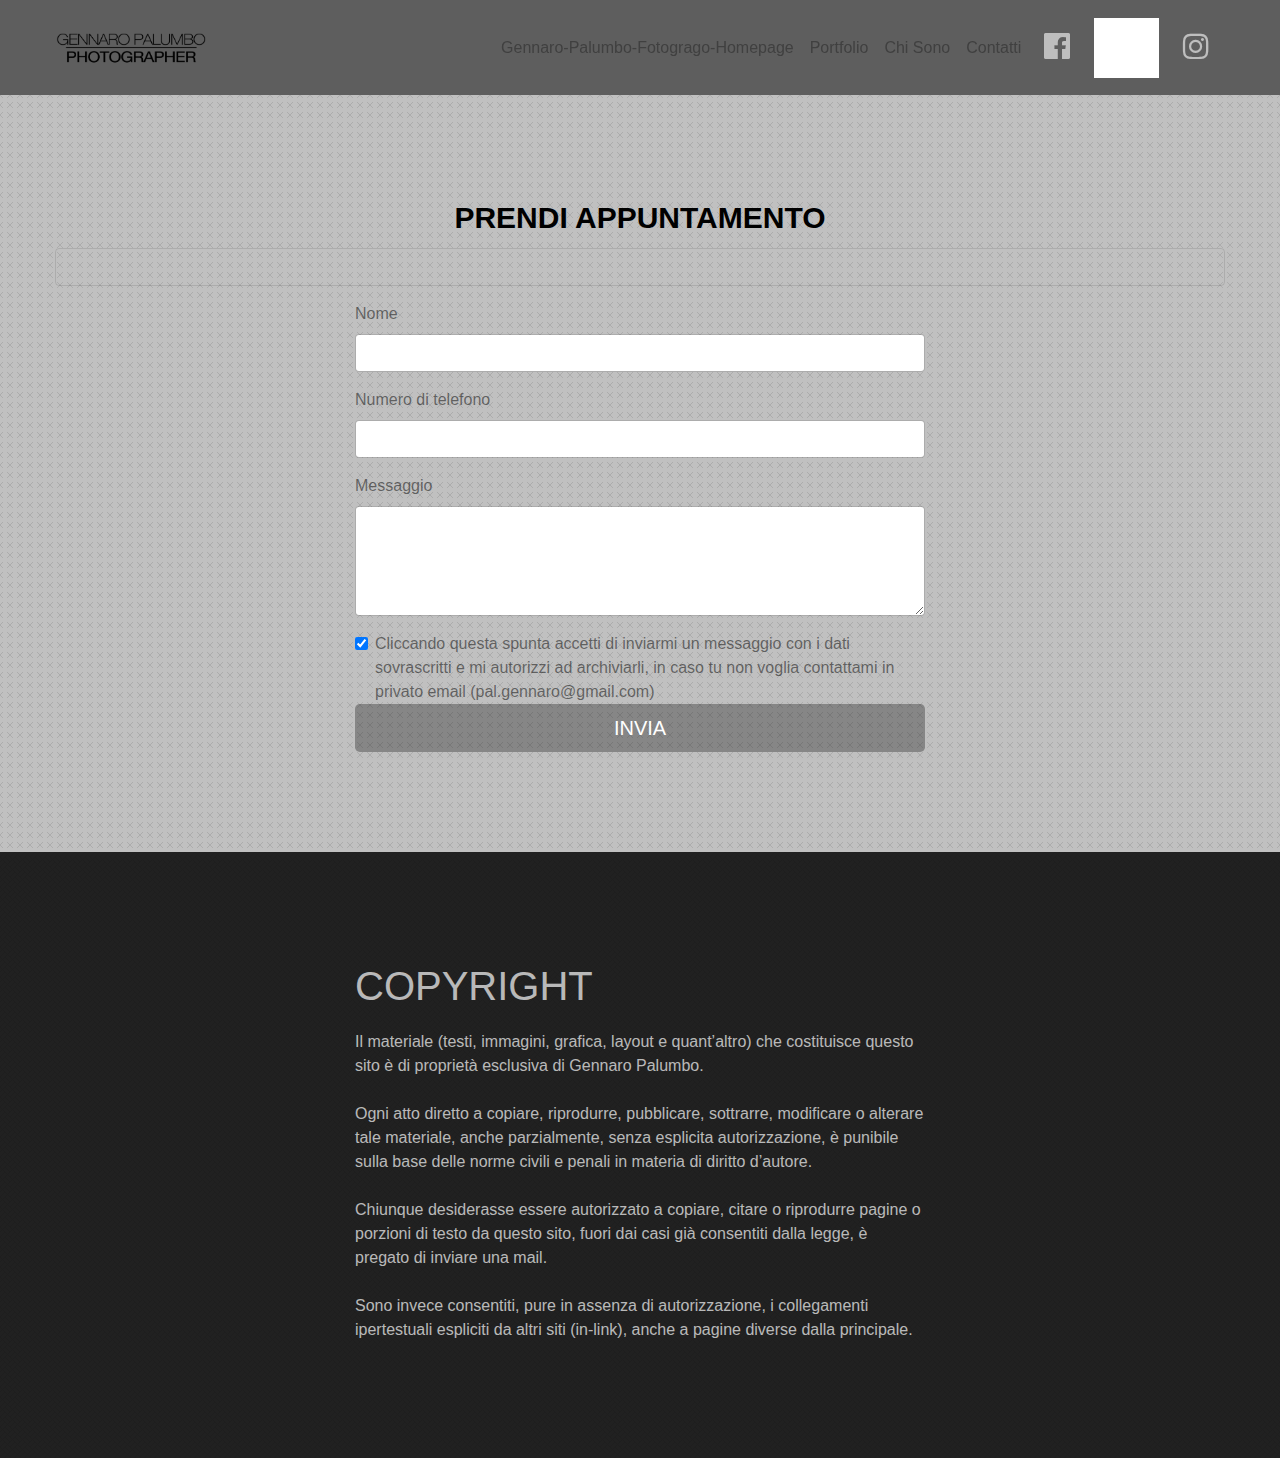
<file: portfolio.html>
<!doctype html><html lang="it"><head>  <meta charset="utf-8">  <meta name="keywords" content="">  <meta name="description" content="">  <meta name="viewport" content="width=device-width, initial-scale=1.0, viewport-fit=cover">  <link rel="shortcut icon" type="image/png" href="favicon.ico">  <link rel="stylesheet" type="text/css" href="./css/bootstrap.min.css?8441"><link rel="stylesheet" type="text/css" href="style.css?9747"><link rel="stylesheet" type="text/css" href="./css/animate.min.css?2279"><link rel="stylesheet" type="text/css" href="./css/font-awesome.min.css"><link rel="stylesheet" type="text/css" href="./css/et-line.min.css">  <script src="./js/jquery-3.3.1.min.js?7508"></script><script src="./js/bootstrap.bundle.min.js?9538"></script><script src="./js/blocs.min.js?4246"></script><script src="./js/jqBootstrapValidation.js"></script><script src="./js/formHandler.js?4116"></script><script src="./js/lazysizes.min.js" defer></script>  <title>Portfolio</title>  <!-- Analytics --> <!-- Analytics END -->  </head><body><!-- Main container --><div class="page-container">  <!-- bloc-0 --><div class="bloc sticky-nav bgc-davys-grey d-bloc" id="bloc-0"><div class="container none"><div class="row"><div class="col"><nav class="navbar row navbar-expand-md scroll-fx-down-in navbar-light "><a class="navbar-brand scroll-fx-left-in" href="index.html"><span class="special-tag-for-editing-text-with-html"></span><span class="special-tag-for-editing-text-with-html"></span><span class="special-tag-for-editing-text-with-html"></span><span class="special-tag-for-editing-text-with-html"></span><span class="special-tag-for-editing-text-with-html"></span><span class="special-tag-for-editing-text-with-html"></span><img src="img/logo.png" alt="logo" width="150" /></a><button id="nav-toggle" type="button" class="ml-auto ui-navbar-toggler navbar-toggler border-0 p-0" data-toggle="collapse" data-target=".navbar-1" aria-expanded="false" aria-label="Toggle navigation"><span class="navbar-toggler-icon"></span></button><div class="collapse navbar-collapse navbar-1"><ul class="site-navigation nav navbar-nav ml-auto"><li class="nav-item"><a href="index.html" class="nav-link">Gennaro-Palumbo-Fotogrago-Homepage</a></li><li class="nav-item"><a href="portfolio.html" class="nav-link">Portfolio</a></li><li class="nav-item"><a href="chi-sono.html" class="nav-link">Chi Sono</a></li><li class="nav-item"><a href="contatti.html" class="nav-link">Contatti</a></li></ul></div><div class="navbar-content-area d-block col-12 col-md-3 col-lg-2"><div class="row"><div class="align-self-center col-4 text-left d-sm-block d-none"><a href="https://blocsapp.com/"><span class="fa fa-facebook-official icon-md"></span></a></div><div class="align-self-center col-4 text-center d-sm-block d-none"><a href="https://blocsapp.com/"><span class="fa fa-twitter float-md-none icon-md"></span></a></div><div class="align-self-center col-4 text-right d-sm-block d-none"><a href="https://blocsapp.com/"><span class="fa fa-instagram float-lg-none icon-md"></span></a></div></div></div></nav></div></div></div></div><!-- bloc-0 END --><!-- ScrollToTop Button --><a class="bloc-button btn btn-d scrollToTop" onclick="scrollToTarget('1',this)"><span class="fa fa-chevron-up"></span></a><!-- ScrollToTop Button END--><!-- bloc-3 --><div class="bloc bg-crosses-l-bg bg-repeat bgc-silver l-bloc" id="bloc-3"><div class="container bloc-lg"><div class="row"><div class="col"><div class="form-group"><label class="testa1 label-style"><strong>PRENDI APPUNTAMENTO</strong></label><input class="form-control sottotesto1" /></div></div></div><div class="row"><div class="col-lg-6 offset-lg-3 offset-md-2 col-md-8"><form id="form_31250" novalidate><div class="form-group"><label>Nome</label><input id="name_31250" class="form-control" required /></div><div class="form-group"><label>Numero di telefono<br></label><input id="email_31250" class="form-control" type="email" required /></div><div class="form-group"><label>Messaggio</label><textarea id="message_31250" class="form-control" rows="4" cols="50" required></textarea></div><div class="form-check"><input class="form-check-input" type="checkbox" id="optin_31250" data-validation-minchecked-message="Errore invio" data-validation-minchecked-minchecked="1" name="optin" checked="checked" /><label class="form-check-label">Cliccando questa spunta accetti di inviarmi un messaggio con i dati sovrascritti e mi autorizzi ad archiviarli, in caso tu non voglia contattami in privato email (pal.gennaro@gmail.com)</label></div> <button class="bloc-button btn btn-d btn-lg btn-block" type="submit">INVIA</button></form></div></div></div></div><!-- bloc-3 END --><!-- bloc-4 --><div class="bloc bg-tile-d-bg bg-repeat bgc-dark-jungle-green d-bloc" id="bloc-4"><div class="container bloc-lg"><div class="row"><div class="col-sm-10 offset-sm-1 col-md-8 offset-md-2 col-lg-6 offset-lg-3"><h1 class="mg-md">COPYRIGHT</h1><p class="p-style">Il materiale (testi, immagini, grafica, layout e quant&rsquo;altro) che costituisce questo sito è di proprietà esclusiva di Gennaro Palumbo.<br><br>Ogni atto diretto a copiare, riprodurre, pubblicare, sottrarre, modificare o alterare tale materiale, anche parzialmente, senza esplicita autorizzazione, è punibile sulla base delle norme civili e penali in materia di diritto d&rsquo;autore.<br><br>Chiunque desiderasse essere autorizzato a copiare, citare o riprodurre pagine o porzioni di testo da questo sito, fuori dai casi già consentiti dalla legge, è pregato di inviare una mail.<br><br>Sono invece consentiti, pure in assenza di autorizzazione, i collegamenti ipertestuali espliciti da altri siti (in-link), anche a pagine diverse dalla principale.<br></p></div></div></div></div><!-- bloc-4 END --></div><!-- Main container END -->  <script src="./js/scrollFX.js?1209"></script><!-- Preloader --><div id="page-loading-blocs-notifaction" class="page-preloader"></div><!-- Preloader END --></body></html>
</file>
<file: HomePage.css>
.u-block-e05d-1 {background-image: url("images/pexels-photo-4012669.jpeg"); background-position: 50% 50%}
.u-block-e05d-2 {position: absolute; bottom: 10px}
.u-block-e05d-3 {position: absolute; left: 0; width: 45px; height: 45px}
.u-block-e05d-4 {position: absolute; width: 45px; height: 45px; left: auto; right: 0}.u-section-1-1 {background-image: url("images/simonaelello.jpg"); background-position: 50% 50%}
.u-section-1-1 .u-sheet-1 {min-height: 678px}
.u-section-1-1 .u-text-1 {text-transform: uppercase; font-weight: 700; margin: 60px auto} 

@media (max-width: 1199px){ .u-section-1-1 .u-sheet-1 {min-height: 559px} }

@media (max-width: 991px){ .u-section-1-1 .u-sheet-1 {min-height: 428px} }

@media (max-width: 767px){ .u-section-1-1 .u-sheet-1 {min-height: 321px} }

@media (max-width: 575px){ .u-section-1-1 .u-sheet-1 {min-height: 287px} }.u-section-1-2 {background-image: url("images/cerimonia.jpg"); background-position: 50% 50%}
.u-section-1-2 .u-sheet-1 {min-height: 678px}
.u-section-1-2 .u-text-1 {text-transform: uppercase; font-weight: 700; margin: 60px auto} 

@media (max-width: 1199px){ .u-section-1-2 .u-sheet-1 {min-height: 559px} }

@media (max-width: 991px){ .u-section-1-2 .u-sheet-1 {min-height: 428px} }

@media (max-width: 767px){ .u-section-1-2 .u-sheet-1 {min-height: 321px} }

@media (max-width: 575px){ .u-section-1-2 .u-sheet-1 {min-height: 287px} }.u-section-1-3 {background-image: url("images/fotogretaweb2.jpg"); background-position: 50% 50%}
.u-section-1-3 .u-sheet-1 {min-height: 678px}
.u-section-1-3 .u-text-1 {text-transform: uppercase; font-weight: 700; margin: 60px auto} 

@media (max-width: 1199px){ .u-section-1-3 .u-sheet-1 {min-height: 559px} }

@media (max-width: 991px){ .u-section-1-3 .u-sheet-1 {min-height: 428px} }

@media (max-width: 767px){ .u-section-1-3 .u-sheet-1 {min-height: 321px} }

@media (max-width: 575px){ .u-section-1-3 .u-sheet-1 {min-height: 287px} }.u-section-2 .u-sheet-1 {min-height: 648px}
.u-section-2 .u-layout-wrap-1 {margin: 60px auto 60px 0}
.u-section-2 .u-layout-cell-1 {min-height: 559px; background-image: none}
.u-section-2 .u-container-layout-1 {padding: 0}
.u-section-2 .u-shape-1 {width: 500px; height: 500px; min-height: 0; margin-top: 0; margin-right: 0; margin-bottom: initial; margin-left: auto; background-image: none}
.u-section-2 .u-image-1 {width: 500px; height: 500px; margin: -441px auto 0 0}
.u-section-2 .u-layout-cell-2 {min-height: 559px}
.u-section-2 .u-container-layout-2 {padding: 30px 60px}
.u-section-2 .u-text-1 {margin: 0}
.u-section-2 .u-text-2 {margin: 20px 0 0} 

@media (max-width: 1199px){ .u-section-2 .u-sheet-1 {min-height: 561px}
.u-section-2 .u-layout-wrap-1 {margin-right: initial; margin-left: initial}
.u-section-2 .u-layout-cell-1 {min-height: 472px}
.u-section-2 .u-shape-1 {width: 412px; height: 412px; top: 0; bottom: 0; left: 0; right: 0}
.u-section-2 .u-image-1 {width: 412px; height: 412px; margin-top: -353px}
.u-section-2 .u-layout-cell-2 {min-height: 472px} }

@media (max-width: 991px){ .u-section-2 .u-sheet-1 {min-height: 464px}
.u-section-2 .u-layout-cell-1 {min-height: 375px}
.u-section-2 .u-shape-1 {width: 316px; height: 316px}
.u-section-2 .u-image-1 {width: 316px; height: 316px; margin-top: -257px}
.u-section-2 .u-layout-cell-2 {min-height: 375px}
.u-section-2 .u-container-layout-2 {padding-left: 30px; padding-right: 30px} }

@media (max-width: 767px){ .u-section-2 .u-sheet-1 {min-height: auto}
.u-section-2 .u-layout-cell-1 {min-height: auto}
.u-section-2 .u-shape-1 {width: 296px; height: 302px; margin-right: 96px; margin-bottom: 0}
.u-section-2 .u-image-1 {width: 296px; height: 306px; margin-top: -253px; margin-left: 111px}
.u-section-2 .u-layout-cell-2 {min-height: auto}
.u-section-2 .u-container-layout-2 {padding-left: 10px; padding-right: 10px} }

@media (max-width: 575px){ .u-section-2 .u-shape-1 {width: 280px; margin-right: 0}
.u-section-2 .u-image-1 {width: 280px; height: 295px; margin-top: -242px; margin-left: 0} }.u-section-3 {background-image: url("images/pexelsphoto3404200.jpeg"); background-position: 50% 50%}
.u-section-3 .u-sheet-1 {min-height: 702px}
.u-section-3 .u-text-1 {font-weight: 400; margin: 60px 651px 0 0}
.u-section-3 .u-text-2 {font-style: italic; margin: 20px 794px 60px 0} 

@media (max-width: 1199px){ .u-section-3 .u-sheet-1 {min-height: 500px}
.u-section-3 .u-text-1 {margin-right: 451px}
.u-section-3 .u-text-2 {margin-right: 594px} }

@media (max-width: 991px){ .u-section-3 .u-text-1 {margin-right: 231px}
.u-section-3 .u-text-2 {margin-right: 374px} }

@media (max-width: 767px){ .u-section-3 .u-text-1 {margin-right: 51px}
.u-section-3 .u-text-2 {margin-right: 194px} }

@media (max-width: 575px){ .u-section-3 .u-text-1 {margin-right: 0}
.u-section-3 .u-text-2 {margin-right: 0} }.u-section-4 .u-sheet-1 {min-height: 741px}
.u-section-4 .u-layout-wrap-1 {margin: 60px 0}
.u-section-4 .u-image-1 {min-height: 660px; background-image: url("images/riso.png"); background-position: 50% 50%}
.u-section-4 .u-image-2 {min-height: 347px; background-image: url("images/spallesole.png"); background-position: 50% 50%}
.u-section-4 .u-image-3 {min-height: 347px; background-image: url("images/mani.png"); background-position: 50% 50%}
.u-section-4 .u-layout-cell-4 {min-height: 313px}
.u-section-4 .u-container-layout-4 {padding: 30px}
.u-section-4 .u-text-1 {margin-top: 0; margin-bottom: 0}
.u-section-4 .u-text-2 {font-style: italic; margin-top: 20px; margin-bottom: 0} 

@media (max-width: 1199px){ .u-section-4 .u-sheet-1 {min-height: 337px}
.u-section-4 .u-layout-wrap-1 {margin-right: initial; margin-left: initial}
.u-section-4 .u-image-1 {min-height: 100px}
.u-section-4 .u-image-2 {min-height: 286px}
.u-section-4 .u-image-3 {min-height: 286px}
.u-section-4 .u-layout-cell-4 {min-height: 100px} }

@media (max-width: 991px){ .u-section-4 .u-sheet-1 {min-height: 270px}
.u-section-4 .u-image-2 {min-height: 219px}
.u-section-4 .u-image-3 {min-height: 219px} }

@media (max-width: 767px){ .u-section-4 .u-image-2 {min-height: 657px}
.u-section-4 .u-image-3 {min-height: 657px} }

@media (max-width: 575px){ .u-section-4 .u-image-2 {min-height: 414px}
.u-section-4 .u-image-3 {min-height: 414px} }.u-section-5 {background-image: url("images/pexelsphoto368893.jpeg"); background-position: 50% 50%}
.u-section-5 .u-sheet-1 {min-height: 609px}
.u-section-5 .u-layout-wrap-1 {width: 713px; margin: 196px 0 14px auto}
.u-section-5 .u-layout-cell-1 {min-height: 400px}
.u-section-5 .u-container-layout-1 {padding: 30px}
.u-section-5 .u-text-1 {font-size: 3rem; font-weight: 700; margin: 0}
.u-section-5 .u-layout-cell-2 {min-height: 400px}
.u-section-5 .u-container-layout-2 {padding: 30px 10px}
.u-section-5 .u-text-2 {margin: 0} 

@media (max-width: 1199px){ .u-section-5 .u-sheet-1 {min-height: 415px} }

@media (max-width: 991px){ .u-section-5 .u-layout-cell-1 {min-height: 100px}
.u-section-5 .u-layout-cell-2 {min-height: 100px} }

@media (max-width: 767px){ .u-section-5 .u-layout-wrap-1 {width: 540px}
.u-section-5 .u-container-layout-1 {padding-left: 10px; padding-right: 10px} }

@media (max-width: 575px){ .u-section-5 .u-layout-wrap-1 {width: 340px} }.u-section-6 {background-image: none}
.u-section-6 .u-sheet-1 {min-height: 308px}
.u-section-6 .u-text-1 {width: 803px; margin: 60px auto 0}
.u-section-6 .u-text-2 {width: 803px; margin: 20px auto 60px} 

@media (max-width: 991px){ .u-section-6 .u-text-1 {width: 720px}
.u-section-6 .u-text-2 {width: 720px} }

@media (max-width: 767px){ .u-section-6 .u-text-1 {width: 540px}
.u-section-6 .u-text-2 {width: 540px} }

@media (max-width: 575px){ .u-section-6 .u-text-1 {width: 340px}
.u-section-6 .u-text-2 {width: 340px} }
</file>
<file: style.css>
/*-----------------------------------------------------------------------------------
	    NUOVO CON BLOCS
        Built with Blocs
-----------------------------------------------------------------------------------*/

html{overflow-x: hidden;} 

body{
	margin:0;
	padding:0;
    background:#FFFFFF;
    overflow-x:hidden;
    -webkit-font-smoothing: antialiased;
    -moz-osx-font-smoothing: grayscale;
}
a,button{transition: background .3s ease-in-out;outline: none!important;} /* Prevent ugly blue glow on chrome and safari */
a:hover{text-decoration: none; cursor:pointer;}

.page-preloader{position: fixed;top: 0;bottom: 0;width: 100%;z-index:100000;background:#FFFFFF url("img/pageload-spinner.gif") no-repeat center center;}

/* = Blocs
-------------------------------------------------------------- */

.bloc{
	width:100%;
	clear:both;
	background: 50% 50% no-repeat;
	padding:0 50px;
	-webkit-background-size: cover;
	-moz-background-size: cover;
	-o-background-size: cover;
	background-size: cover;
	position:relative;
	display:inline-block;
}
.bloc .container{
	padding-left:0;
	padding-right:0;
}


/* Sizes */

.bloc-lg{
	padding:100px 50px;
}
.bloc-sm{
	padding:20px 50px;
}

/* = Full Width Blocs 
-------------------------------------------------------------- */

.full-width-bloc{
	padding-left:0;
	padding-right:0;
}
.full-width-bloc .container{
	width:100%;
	max-width:100%!important;
}
.full-width-bloc .carousel img{
	width:100%;
	height:auto;
}


/* Background Styles */

.bg-center,.bg-l-edge,.bg-r-edge,.bg-t-edge,.bg-b-edge,.bg-tl-edge,.bg-bl-edge,.bg-tr-edge,.bg-br-edge,.bg-repeat{
	-webkit-background-size: auto!important;
	-moz-background-size: auto!important;
	-o-background-size: auto!important;
	background-size: auto!important;
}
.bg-repeat{
	background:repeat;
}


/* Dark theme */

.d-bloc{
	color:rgba(255,255,255,.7);
}
.d-bloc button:hover{
	color:rgba(255,255,255,.9);
}
.d-bloc .icon-round,.d-bloc .icon-square,.d-bloc .icon-rounded,.d-bloc .icon-semi-rounded-a,.d-bloc .icon-semi-rounded-b{
	border-color:rgba(255,255,255,.9);
}
.d-bloc .divider-h span{
	border-color:rgba(255,255,255,.2);
}
.d-bloc .a-btn,.d-bloc .navbar a, .d-bloc a .icon-sm, .d-bloc a .icon-md, .d-bloc a .icon-lg, .d-bloc a .icon-xl, .d-bloc h1 a, .d-bloc h2 a, .d-bloc h3 a, .d-bloc h4 a, .d-bloc h5 a, .d-bloc h6 a, .d-bloc p a{
	color:rgba(255,255,255,.6);
}
.d-bloc .a-btn:hover,.d-bloc .navbar a:hover,.d-bloc a:hover .icon-sm, .d-bloc a:hover .icon-md, .d-bloc a:hover .icon-lg, .d-bloc a:hover .icon-xl, .d-bloc h1 a:hover, .d-bloc h2 a:hover, .d-bloc h3 a:hover, .d-bloc h4 a:hover, .d-bloc h5 a:hover, .d-bloc h6 a:hover, .d-bloc p a:hover{
	color:rgba(255,255,255,1);
}
.d-bloc .navbar-toggle .icon-bar{
	background:rgba(255,255,255,1);
}
.d-bloc .btn-wire,.d-bloc .btn-wire:hover{
	color:rgba(255,255,255,1);
	border-color:rgba(255,255,255,1);
}
.d-bloc .card{
	color:rgba(0,0,0,.5);
}
.d-bloc .card button:hover{
	color:rgba(0,0,0,.7);
}
.d-bloc .card icon{
	border-color:rgba(0,0,0,.7);
}
.d-bloc .card .divider-h span{
	border-color:rgba(0,0,0,.1);
}
.d-bloc .card .a-btn{
	color:rgba(0,0,0,.6);
}
.d-bloc .card .a-btn:hover{
	color:rgba(0,0,0,1);
}
.d-bloc .card .btn-wire, .d-bloc .card .btn-wire:hover{
	color:rgba(0,0,0,.7);
	border-color:rgba(0,0,0,.3);
}


/* Light theme */

.d-bloc .card,.l-bloc{
	color:rgba(0,0,0,.5);
}
.d-bloc .card button:hover,.l-bloc button:hover{
	color:rgba(0,0,0,.7);
}
.l-bloc .icon-round,.l-bloc .icon-square,.l-bloc .icon-rounded,.l-bloc .icon-semi-rounded-a,.l-bloc .icon-semi-rounded-b{
	border-color:rgba(0,0,0,.7);
}
.d-bloc .card .divider-h span,.l-bloc .divider-h span{
	border-color:rgba(0,0,0,.1);
}
.d-bloc .card .a-btn,.l-bloc .a-btn,.l-bloc .navbar a,.l-bloc a .icon-sm, .l-bloc a .icon-md, .l-bloc a .icon-lg, .l-bloc a .icon-xl, .l-bloc h1 a, .l-bloc h2 a, .l-bloc h3 a, .l-bloc h4 a, .l-bloc h5 a, .l-bloc h6 a, .l-bloc p a{
	color:rgba(0,0,0,.6);
}
.d-bloc .card .a-btn:hover,.l-bloc .a-btn:hover,.l-bloc .navbar a:hover, .l-bloc a:hover .icon-sm, .l-bloc a:hover .icon-md, .l-bloc a:hover .icon-lg, .l-bloc a:hover .icon-xl, .l-bloc h1 a:hover, .l-bloc h2 a:hover, .l-bloc h3 a:hover, .l-bloc h4 a:hover, .l-bloc h5 a:hover, .l-bloc h6 a:hover, .l-bloc p a:hover{
	color:rgba(0,0,0,1);
}
.l-bloc .navbar-toggle .icon-bar{
	color:rgba(0,0,0,.6);
}
.d-bloc .card .btn-wire,.d-bloc .card .btn-wire:hover,.l-bloc .btn-wire,.l-bloc .btn-wire:hover{
	color:rgba(0,0,0,.7);
	border-color:rgba(0,0,0,.3);
}

/* Row Margin Offsets */

.voffset{
	margin-top:30px;
}


/* = NavBar
-------------------------------------------------------------- */

.hero .hero-nav{
	padding-left:inherit;
	padding-right:inherit;
}
/* = Sticky Nav
-------------------------------------------------------------- */

.sticky-nav.sticky{
	position:fixed;
	top:0;
	z-index:1000;
	box-shadow:0 1px 2px rgba(0,0,0,.3);
	 transition: all .2s ease-out;
}
/* Handle Multi Level Navigation */.navbar-light .navbar-nav .nav-link {
	color: rgb(64, 64, 64);
}
.btco-menu li > a {
	padding: 10px 15px;
	color: #000;
}
.btco-menu .active a:focus,.btco-menu li a:focus ,.navbar > .show > a:focus{
	background: transparent;
	outline: 0;
}
.dropdown-menu .show > .dropdown-toggle::after{
	transform: rotate(-90deg);
}

/* = Bric adjustment margins
-------------------------------------------------------------- */

.mg-md{
	margin-top:10px;
	margin-bottom:20px;
}

/* = Buttons
-------------------------------------------------------------- */

.btn-d,.btn-d:hover,.btn-d:focus{
	color:#FFF;
	background:rgba(0,0,0,.3);
}

/* Prevent ugly blue glow on chrome and safari */
button{
	outline: none!important;
}


/* = Icons
-------------------------------------------------------------- */
.icon-md{
	font-size:30px!important;
}




.card-sq, .card-sq .card-header, .card-sq .card-footer{
	border-radius:0;
}
.card-rd{
	border-radius:30px;
}
.card-rd .card-header{
	border-radius:29px 29px 0 0;
}
.card-rd .card-footer{
	border-radius:0 0 29px 29px;
}


/* = Forms
-------------------------------------------------------------- */

.form-control{
	border-color:rgba(0,0,0,.1);
	box-shadow:none;
}



/* ScrollToTop button */

.scrollToTop{
	width:40px;
	height:40px;
	position:fixed;
	bottom:20px;
	right:20px;
	opacity: 0;
	z-index: 500;
	transition: all .3s ease-in-out;
}
.scrollToTop span{
	margin-top: 6px;
}
.showScrollTop{
	font-size: 14px;
	opacity: 1;
}

/* = Custom Styling
-------------------------------------------------------------- */

h1,h2,h3,h4,h5,h6,p,label,.btn,a{
	font-family:"Helvetica";
}
.container{
	max-width:1170px;
}
.feature-col-mt{
	margin-top:29px;
}
.hero-first-col-mb{
	margin-bottom:30px;
}
.img-style{
	width:178px;
}
.h1-style{
	font-size:35px;
}
.text-center{
	background-color:#FFFFFF;
	font-size:40px;
	color:#000000!important;
	text-align:center;
}
.testa1{
	font-size:30px;
	color:#000000!important;
	text-align:center;
}
.label-style{
	width:100%;
	text-transform:uppercase;
}
.sottotesto1{
	background-color:transparent;
	color:#424242!important;
	text-align:center;
}
.p-style{
	width:100%;
}

/* = Colour
-------------------------------------------------------------- */

/* Background colour styles */

.bgc-davys-grey{
	background-color:#5E5E5E;
}
.bgc-silver{
	background-color:#C0C0C0;
}
.bgc-dark-jungle-green{
	background-color:#212121;
}

/* Bloc image backgrounds */

.bg-crosses-l-bg{
	background-image:url("img/crosses-l-bg.png");
}
.bg-tile-d-bg{
	background-image:url("img/tile-d-bg.png");
}




/* = Mobile adjustments 
-------------------------------------------------------------- */
@media (max-width: 1024px)
{
    .bloc{
        padding-left: 20px; 
        padding-right: 20px;  
    }
    .bloc.full-width-bloc, .bloc-tile-2.full-width-bloc .container, .bloc-tile-3.full-width-bloc .container, .bloc-tile-4.full-width-bloc .container{
        padding-left: 0; 
        padding-right: 0;  
    }
}
@media only screen and (min-device-width : 768px) and (max-device-width : 1024px) and (orientation : landscape) {.b-parallax{background-attachment:scroll;}}
@media only screen and (min-device-width: 1024px) and (max-device-width: 1366px) and (-webkit-min-device-pixel-ratio: 1.5) {.b-parallax{background-attachment:scroll;}}
@media (max-width: 991px)
{
    .container{width:100%;}
    .b-parallax{background-attachment:scroll;}
    .page-container, #hero-bloc{overflow-x: hidden;position: relative;} /* Prevent unwanted side scroll on mobile */
    .bloc{padding-left: constant(safe-area-inset-left);padding-right: constant(safe-area-inset-right);} /* iPhone X Notch Support*/
    .bloc-group, .bloc-group .bloc{display:block;width:100%;}
}
@media (max-width: 767px)
{
    .page-container{
        overflow-x: hidden;
        position:relative;
    }
    .b-parallax{
        background-attachment:scroll;
    }
    
    .bloc-tile-2 .container, .bloc-tile-3 .container, .bloc-tile-4 .container{
        padding-left:0;padding-right:0;
    }
    .a-block{
        padding:0 10px;
    }
    .btn-dwn{
       display:none; 
    }
    .voffset{
        margin-top:5px;
    }
    .voffset-md{
        margin-top:20px;
    }
    .voffset-lg{
        margin-top:30px;
    }
    form{
        padding:5px;
    }
    .close-lightbox{
        display:inline-block;
    }
    .blocsapp-device-iphone5{
	   background-size: 216px 425px;
	   padding-top:60px;
	   width:216px;
	   height:425px;
    }
    .blocsapp-device-iphone5 img{
	   width: 180px;
	   height: 320px;
    }
}

@media (max-width: 991px){
	 }

@media (max-width: 767px){
	 }

@media (max-width: 575px){
	 }
</file>
<file: Pagina-2.css>
.u-section-1 .u-sheet-1 {min-height: 500px}
.u-section-1 .u-layout-wrap-1 {margin-top: 60px; margin-bottom: 60px; position: relative}
.u-section-1 .u-image-1 {min-height: 400px; background-image: url("images/default-image.jpg")}
.u-section-1 .u-container-layout-1 {padding: 30px}
.u-section-1 .u-layout-cell-2 {min-height: 400px}
.u-section-1 .u-container-layout-2 {padding: 30px}
.u-section-1 .u-text-1 {margin: 0 auto}
.u-section-1 .u-text-2 {margin: 20px 0 0} 

@media (max-width: 1199px){ .u-section-1 .u-sheet-1 {min-height: 430px}
.u-section-1 .u-image-1 {min-height: 330px}
.u-section-1 .u-layout-cell-2 {min-height: 330px} }

@media (max-width: 991px){ .u-section-1 .u-sheet-1 {min-height: 353px}
.u-section-1 .u-image-1 {min-height: 253px}
.u-section-1 .u-layout-cell-2 {min-height: 100px} }

@media (max-width: 767px){ .u-section-1 .u-sheet-1 {min-height: 580px}
.u-section-1 .u-image-1 {min-height: 380px}
.u-section-1 .u-container-layout-1 {padding-left: 10px; padding-right: 10px}
.u-section-1 .u-container-layout-2 {padding-left: 10px; padding-right: 10px} }

@media (max-width: 575px){ .u-section-1 .u-sheet-1 {min-height: 439px}
.u-section-1 .u-image-1 {min-height: 239px} }.u-section-2 {background-image: linear-gradient(0deg, rgba(0,0,0,0.4), rgba(0,0,0,0.4)), url("[data-uri]"); background-position: 50% 50%}
.u-section-2 .u-sheet-1 {min-height: 800px}
.u-section-2 .u-text-1 {margin: 60px auto 0}
.u-section-2 .u-text-2 {margin: 30px auto 60px} 

@media (max-width: 1199px){ .u-section-2 .u-sheet-1 {min-height: 660px} }

@media (max-width: 991px){ .u-section-2 .u-sheet-1 {min-height: 506px} }

@media (max-width: 767px){ .u-section-2 .u-sheet-1 {min-height: 380px} }

@media (max-width: 575px){ .u-section-2 .u-sheet-1 {min-height: 287px} }
</file>
